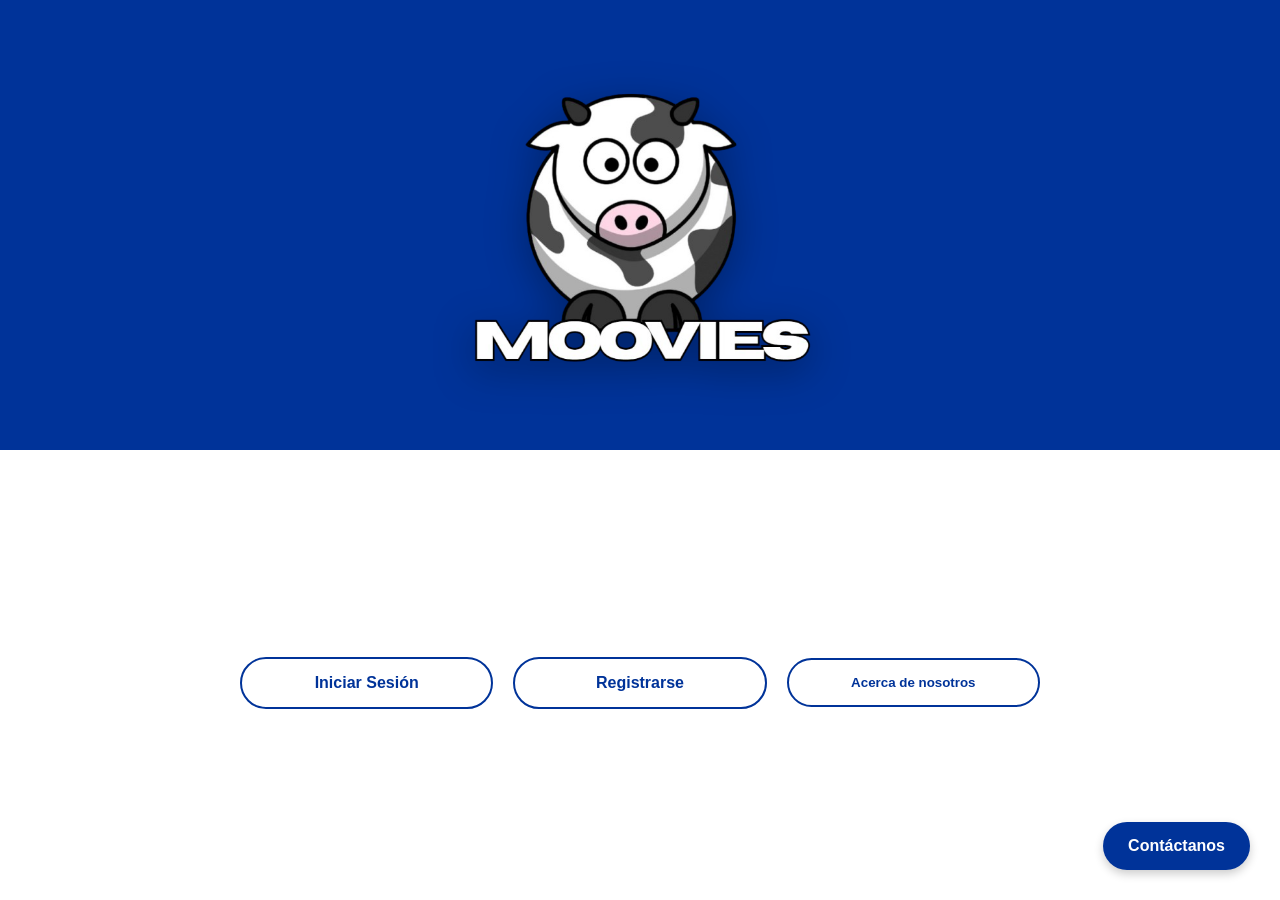
<file: HTML/index.html>
<!DOCTYPE html>
<html lang="es">
<head>
    <meta charset="UTF-8">
    <title>MOOVIES - Inicio</title>
    <link rel="stylesheet" href="../CSS/styles.css">
</head>
<body class="split-vertical-layout">

    <div class="top-half-blue">
        <img src="../MOO/MOOVIES_LOGO.png" alt="Logo" class="main-logo">
    </div>

    <div class="bottom-half-white">
        <div class="home-buttons">
            <a href="login.html" class="btn-moo">Iniciar Sesión</a>
            <a href="register.html" class="btn-moo">Registrarse</a>
            <button class="btn-moo" onclick="openAbout()">Acerca de nosotros</button>
        </div>
    </div>

    <button class="btn-contact" onclick="contactUs()">Contáctanos</button>

    <div id="aboutModal" class="modal">
        <div class="modal-content">
            <span class="close-btn" onclick="closeAbout()">&times;</span>
            <div style="padding: 20px;">
                <h2 style="text-align: center;">🍿 ¿Qué es MOOVIES? 🥛</h2>
                <p>¡Bienvenido a la comunidad más lechera del cine! 🐮 En <strong>MOOVIES</strong>, vivimos el cine al máximo:</p>
                <ul>
                    <li>🎬 <strong>Catálogo Galáctico:</strong> Películas épicas a un clic.</li>
                    <li>✍️ <strong>Tu Opinión Cuenta:</strong> Reseñas directas de la comunidad.</li>
                    <li>🥛 <strong>Calificación Lechera:</strong> Nuestro sello único de calidad.</li>
                    <li>🚀 <strong>Comunidad:</strong> Cineastas unidos por buenas historias.</li>
                    <li>💻 <strong>Tecnología:</strong> Interfaz rápida y fluida para ti.</li>
                </ul>
                <p style="text-align: center;">¡Prepara tus palomitas y disfruta del viaje! 🎥✨</p>
                <button class="btn-moo" onclick="closeAbout()" style="display:block; margin: 20px auto; width: 100%;">¡Entendido!</button>
            </div>
        </div>
    </div>

    <script src="../JavaScript/contact.js"></script>
    <script>
        function openAbout() { document.getElementById('aboutModal').style.display = 'block'; }
        function closeAbout() { document.getElementById('aboutModal').style.display = 'none'; }
    </script>
</body>
</html>
</file>
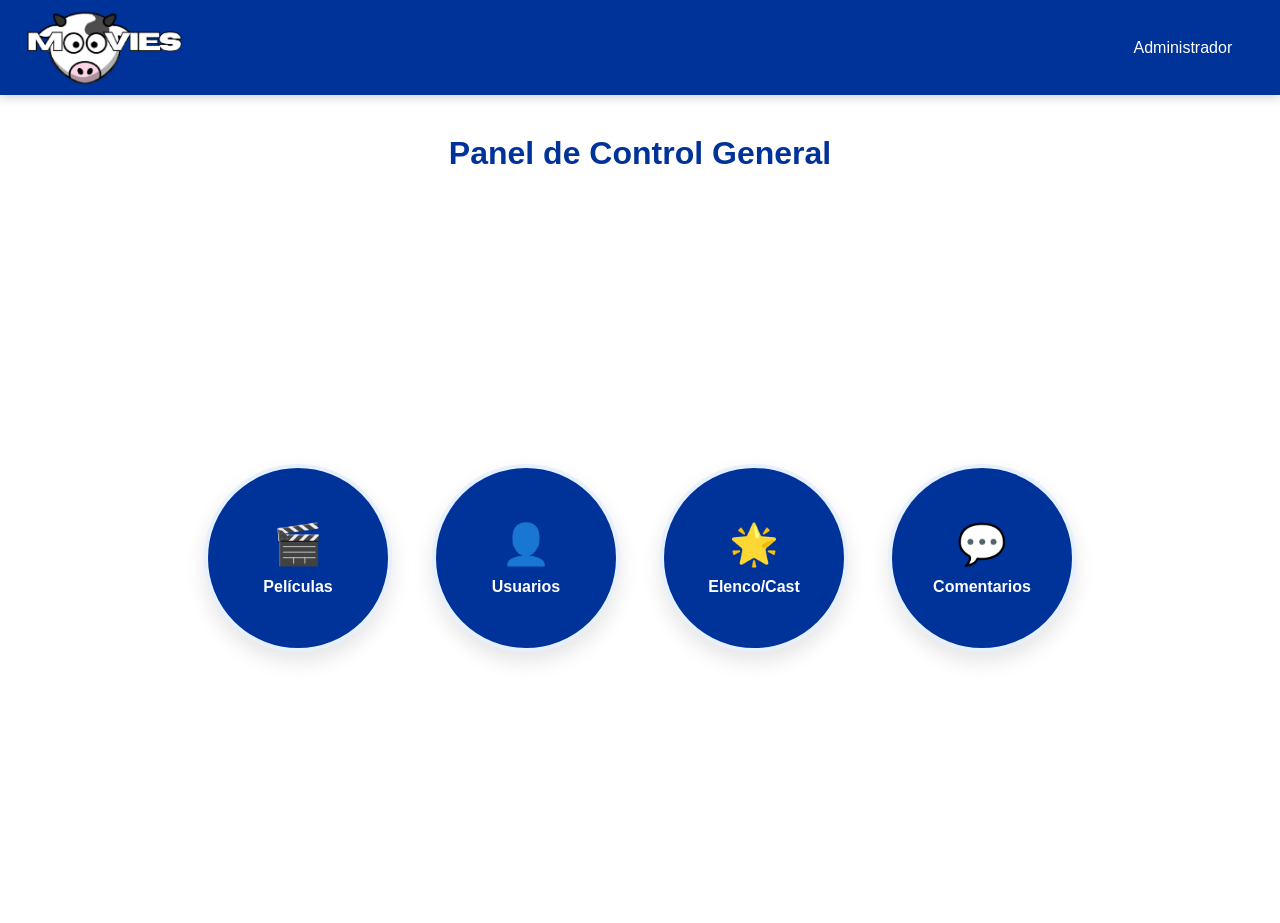
<file: html/admin.html>
<!DOCTYPE html>
<html lang="es">
<head>
    <meta charset="UTF-8">
    <meta name="viewport" content="width=device-width, initial-scale=1.0">
    <title>MOOVIES - Panel Admin</title>
    <link rel="stylesheet" href="../css/styles.css">
    <style>
        .admin-menu-container {
            display: flex;
            justify-content: center;
            align-items: center;
            gap: 40px;
            flex-wrap: wrap;
            padding: 50px 20px;
            min-height: 70vh;
        }
        .admin-circle-btn {
            width: 180px;
            height: 180px;
            border-radius: 50%;
            background-color: var(--azul-fuerte);
            color: white;
            text-decoration: none;
            display: flex;
            flex-direction: column;
            justify-content: center;
            align-items: center;
            text-align: center;
            font-weight: bold;
            transition: transform 0.3s, box-shadow 0.3s;
            border: 4px solid var(--celeste-suave);
            box-shadow: 0 10px 20px rgba(0,0,0,0.1);
        }
        .admin-circle-btn:hover {
            transform: scale(1.1);
            background-color: #0044cc;
            box-shadow: 0 15px 30px rgba(0,0,0,0.2);
        }
        .admin-circle-btn span {
            font-size: 2.5rem;
            margin-bottom: 10px;
        }
    </style>
</head>
<body>
    <header>
        <a href="catalog.html" class="header-logo">
            <img src="../images/MOOVIES_icon.png" alt="Logo">
        </a>
        <div class="user-info">Administrador</div>
    </header>

    <main>
        <h1 style="text-align: center; margin-top: 40px; color: var(--azul-fuerte);">Panel de Control General</h1>
        <div class="admin-menu-container">
            <a href="peliculas_admin.html" class="admin-circle-btn">
                <span>🎬</span> Películas
            </a>
            <a href="usuarios_admin.html" class="admin-circle-btn">
                <span>👤</span> Usuarios
            </a>
            <a href="cast_admin.html" class="admin-circle-btn">
                <span>🌟</span> Elenco/Cast
            </a>
            <a href="comentarios_admin.html" class="admin-circle-btn">
                <span>💬</span> Comentarios
            </a>
        </div>
    </main>
</body>
</html>
</file>
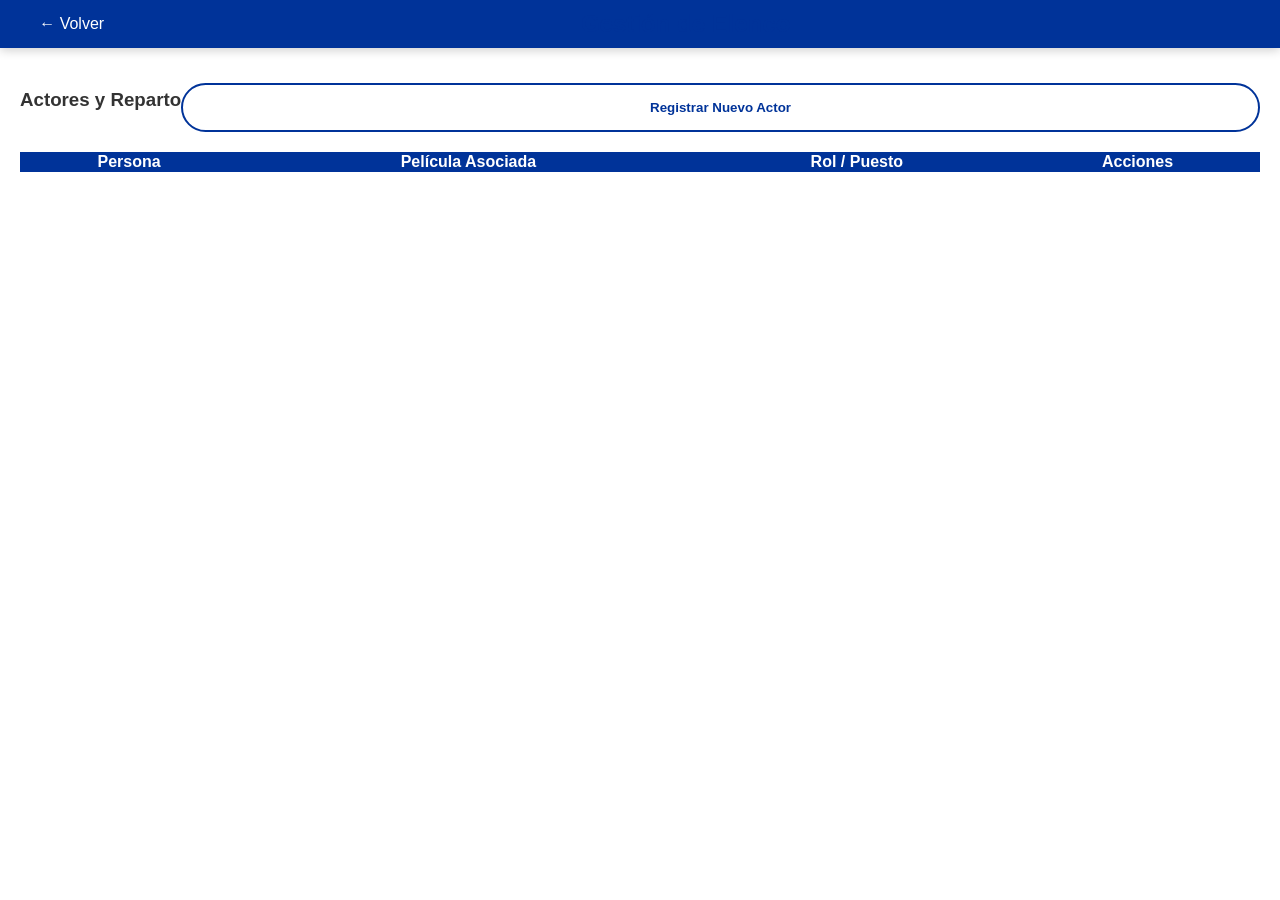
<file: html/cast_admin.html>
<!DOCTYPE html>
<html lang="es">
<head>
    <meta charset="UTF-8">
    <title>Admin - Elenco</title>
    <link rel="stylesheet" href="../css/styles.css">
</head>
<body class="admin-body">
    <header>
        <a href="admin.html" style="color:white; text-decoration:none; margin-left:20px;">← Volver</a>
        <h2 style="margin:0 auto;">Gestión de Elenco</h2>
    </header>

    <main class="admin-container" style="padding: 20px;">
        <div style="display:flex; justify-content:space-between; align-items:center;">
            <h3>Actores y Reparto</h3>
            <button class="btn-moo" onclick="abrirModalCast()">Registrar Nuevo Actor</button>
        </div>

        <table class="admin-table" style="width:100%; border-collapse: collapse; margin-top: 20px;">
            <thead>
                <tr style="background: var(--azul-fuerte); color:white;">
                    <th>Persona</th>
                    <th>Película Asociada</th>
                    <th>Rol / Puesto</th>
                    <th>Acciones</th>
                </tr>
            </thead>
            <tbody id="tablaCastBody"></tbody>
        </table>
    </main>

    <div id="modalCast" class="modal" style="display:none;">
        <div class="modal-content">
            <h3 id="tituloModalCast">Vincular Reparto</h3>
            <form id="formCast">
                <div class="form-group">
                    <label>Película</label>
                    <select id="selectMovie" required>
                        <option value="">Selecciona película</option>
                    </select>
                </div>
                <div class="form-group">
                    <label>Persona</label>
                    <select id="selectPerson" required>
                        <option value="">Selecciona persona</option>
                    </select>
                </div>
                <div class="form-group">
                    <label>Rol / Puesto</label>
                    <select id="selectRole" required>
                        <option value="">Selecciona rol</option>
                    </select>
                </div>

                <div style="display:flex; justify-content: flex-end; gap: 10px; margin-top: 20px;">
                    <button type="button" onclick="cerrarModalCast()" style="padding:10px; cursor:pointer;">Cancelar</button>
                    <button type="submit" class="btn-moo" style="padding:10px 20px;">Guardar Cambios</button>
                </div>
            </form>
        </div>
    </div>

    <script>
        let editMode = false;
        let currentData = { movie_id: null, person_id: null, role_id: null };

        // 1. CARGAR TABLA PRINCIPAL
        async function cargarTablaCast() {
            try {
                const response = await fetch('../api/list_cast.php');
                const cast = await response.json();
                const tbody = document.getElementById('tablaCastBody');
                tbody.innerHTML = '';

                cast.forEach(item => {
                    const tr = document.createElement('tr');
                    const esDirector = (parseInt(item.role_id) === 2);

                    const acciones = esDirector
                        ? `<span title="Gestionar desde vista Películas" style="color:gray;">🔒 Director</span>`
                        : `
                        <button onclick="abrirModalCast('${item.movie_id}', '${item.person_id}', '${item.role_id}')" style="cursor:pointer; background:none; border:none;">✏️</button>
                        <button onclick="eliminarVinculo('${item.movie_id}', '${item.person_id}')" style="cursor:pointer; background:none; border:none;">🗑️</button>
                    `;

                    tr.innerHTML = `
                        <td>${item.person_name}</td>
                        <td>${item.movie_title}</td>
                        <td><span class="badge-rol">${item.role_name}</span></td>
                        <td>${acciones}</td>
                    `;
                    tbody.appendChild(tr);
                });
            } catch (error) {
                console.error("Error al cargar tabla:", error);
            }
        }

        // 2. CARGAR SELECTS (AUXILIARES)
    async function cargarAuxiliaresCast() {
    try {
        const [resMovies, resPeople, resRoles] = await Promise.all([
            fetch('../api/list_movie.php'),
            fetch('../api/list_people.php'),
            fetch('../api/list_roles.php')
        ]);

        const movies = await resMovies.json();
        const people = await resPeople.json();
        const roles = await resRoles.json();

        // 1. Llenar Películas
        document.getElementById('selectMovie').innerHTML = '<option value="">Selecciona película</option>' + 
            movies.map(m => `<option value="${m.id}">${m.title}</option>`).join('');
        
        // 2. Llenar Personas
        document.getElementById('selectPerson').innerHTML = '<option value="">Selecciona persona</option>' + 
            people.map(p => `<option value="${p.id}">${p.name}</option>`).join('');
        
        // 3. Llenar Roles (FILTRANDO AL DIRECTOR)
        // Usamos parseInt para asegurar que la comparación con el ID 2 sea correcta
        const rolesSinDirector = roles.filter(r => parseInt(r.id) !== 2);

        document.getElementById('selectRole').innerHTML = '<option value="">Selecciona rol</option>' + 
            rolesSinDirector.map(r => `<option value="${r.id}">${r.name}</option>`).join('');

    } catch (error) {
        console.error("Error al cargar auxiliares:", error);
    }
}

        // 3. ABRIR Y CERRAR MODAL
     async function abrirModalCast(movie_id = null, person_id = null, role_id = null) {
    const modal = document.getElementById('modalCast');
    const titulo = document.getElementById('tituloModalCast');
    modal.style.display = 'block';

    // 1. Forzamos la carga de los selects y esperamos a que termine
    await cargarAuxiliaresCast();

    if (movie_id && person_id) {
        editMode = true;
        // Guardamos los datos actuales para el UPDATE
        currentData = { movie_id, person_id, role_id };
        titulo.innerText = "Editar Vínculo de Elenco";

        // 2. Asignamos valores. Si el select de persona sigue vacío, 
        // verifica que 'person_id' sea el nombre correcto en tu API.
        document.getElementById('selectMovie').value = movie_id;
        document.getElementById('selectPerson').value = person_id;
        document.getElementById('selectRole').value = role_id;

        // Bloqueamos para evitar cambiar la llave primaria accidentalmente
        document.getElementById('selectMovie').disabled = true;
        document.getElementById('selectPerson').disabled = true;
    } else {
        editMode = false;
        titulo.innerText = "Vincular Persona a Película";
        document.getElementById('formCast').reset();
        document.getElementById('selectMovie').disabled = false;
        document.getElementById('selectPerson').disabled = false;
    }
}

        function cerrarModalCast() {
            document.getElementById('modalCast').style.display = 'none';
        }

        // 4. GUARDAR (INSERT O UPDATE)
        document.getElementById('formCast').onsubmit = async (e) => {
            e.preventDefault();
            
            // Si está disabled, el .value no se envía en FormData, así que usamos currentData
            const data = {
                movie_id: document.getElementById('selectMovie').value || currentData.movie_id,
                person_id: document.getElementById('selectPerson').value || currentData.person_id,
                role_id: document.getElementById('selectRole').value
            };

            const url = editMode ? '../api/update_cast.php' : '../api/save_cast.php';

            try {
                const res = await fetch(url, {
                    method: 'POST',
                    headers: { 'Content-Type': 'application/json' },
                    body: JSON.stringify(data)
                });
                const result = await res.json();

                if (result.status === "success") {
                    cerrarModalCast();
                    cargarTablaCast();
                } else {
                    alert("Error: " + result.message);
                }
            } catch (error) {
                console.error("Error al guardar:", error);
            }
        };

        // 5. ELIMINAR
        async function eliminarVinculo(movie_id, person_id) {
            if(!confirm("¿Retirar a esta persona del reparto?")) return;
            try {
                const res = await fetch(`../api/delete_cast.php?movie_id=${movie_id}&person_id=${person_id}`);
                const result = await res.json();
                if(result.status === "success") {
                    cargarTablaCast();
                } else {
                    alert("Error al eliminar");
                }
            } catch (error) {
                console.error("Error al eliminar:", error);
            }
        }

        window.onload = cargarTablaCast;
    </script>
</body>
</html>
</file>
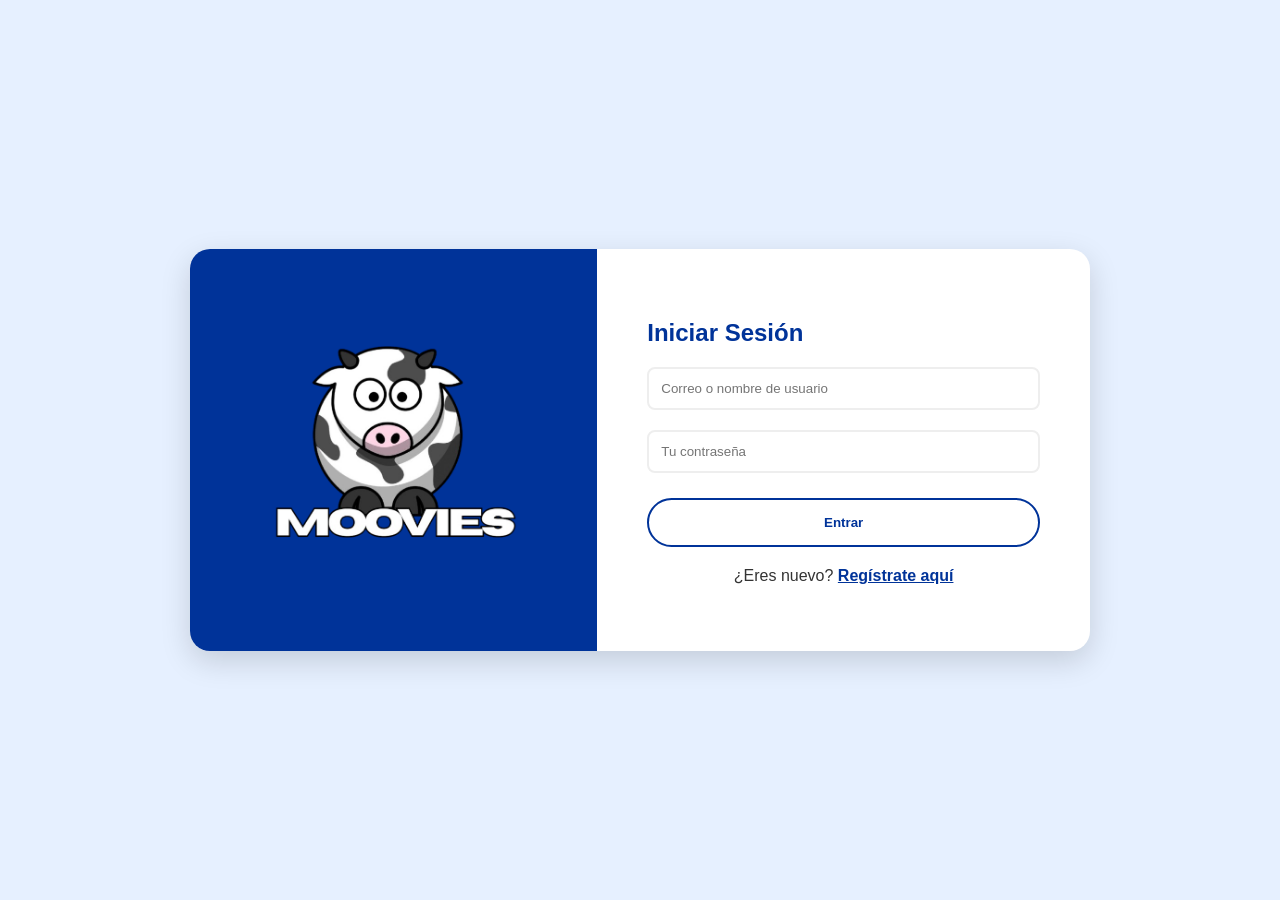
<file: html/catalog.html>
<!DOCTYPE html>
<html lang="es">

<head>
	<meta charset="UTF-8">
	<title>MOOVIES - Catálogo</title>
	<link rel="stylesheet" href="../css/styles.css">
</head>

<body>
	<header>
		<a href="index.html" class="header-logo">
			<img src="../images/MOOVIES_icon.png" alt="Logo">
		</a>
		<div class="user-menu">
			<div class="user-info" id="userGreeting" onclick="toggleMenu()">Hola, Cineasta ▼</div>
			<div id="logoutMenu" class="dropdown-content">
				<a href="#" onclick="openMyProfile(event)">Ver perfil</a>
				<a href="#" onclick="logout(event)">Cerrar sesión</a>
			</div>
		</div>
	</header>

	<main class="catalog-content">
		<h2 class="catalog-title">CARTELERA DESTACADA</h2>
		<div class="catalog-toolbar">
			<label class="sr-only" for="searchMovies">Buscar películas</label>
			<input type="search" id="searchMovies" class="catalog-search"
				placeholder="Buscar por título, género o reparto…" autocomplete="off">
			<label class="sr-only" for="filterGenre">Filtrar por género</label>
			<select id="filterGenre" class="catalog-genre" aria-label="Género">
				<option value="">Todos los géneros</option>
			</select>
		</div>
		<p id="catalogLoadError" class="catalog-error" hidden></p>
		<div id="movie-grid" class="movie-grid" aria-live="polite"></div>
	</main>

	<div id="movieModal" class="modal modal--scrollable">
		<div class="modal-content modal-content--wide">
			<span class="close-btn" onclick="closeModal()">&times;</span>
			<div class="modal-body modal-body--columns">
				<div class="modal-image modal-image--stacked">
					<img id="modalImg" src="" alt="Poster" referrerpolicy="no-referrer">
					<a id="modalTrailerBtn" class="btn-trailer" href="#" target="_blank"
						rel="noopener noreferrer">VER TRAILER</a>
					<dl class="modal-meta modal-meta--under-poster">
						<div>
							<dt>Director</dt>
							<dd id="modalDirector"></dd>
						</div>
						<div>
							<dt>Compositor</dt>
							<dd id="modalCompositor"></dd>
						</div>
						<div>
							<dt>Guionistas</dt>
							<dd id="modalGuionistas"></dd>
						</div>
						<div>
							<dt>Actores principales</dt>
							<dd id="modalActores"></dd>
						</div>
					</dl>
				</div>
				<div class="modal-review-column">
					<h2 id="modalTitle">Título</h2>
					<p id="modalGenre" class="modal-genre"></p>
					<h3 class="modal-subheading modal-subheading--synopsis" id="synopsisHeading">
						Sinopsis</h3>
					<textarea id="modalSynopsis"
						class="modal-synopsis-area modal-synopsis-area--above-review" readonly
						rows="6" aria-readonly="true"></textarea>
					<div class="modal-review-box">
						<h3 class="modal-subheading">Tu calificación</h3>
						<div class="milk-rating" id="milkRatingRow">
							<span class="glass" data-rating="1"
								onclick="setRating(1)">🥛</span>
							<span class="glass" data-rating="2"
								onclick="setRating(2)">🥛</span>
							<span class="glass" data-rating="3"
								onclick="setRating(3)">🥛</span>
							<span class="glass" data-rating="4"
								onclick="setRating(4)">🥛</span>
							<span class="glass" data-rating="5"
								onclick="setRating(5)">🥛</span>
						</div>
						<label class="sr-only" for="reviewText">Tu reseña</label>
						<textarea id="reviewText" class="review-textarea"
							placeholder="Escribe aquí tu reseña lechera..."
							rows="4"></textarea>
						<button type="button" class="btn-send" id="btnSendReview"
							onclick="sendReview()">Enviar reseña</button>
					</div>
				</div>
				<aside class="modal-comments-column">
					<h3 class="comments-heading">Comentarios de la comunidad</h3>
					<div id="commentsList" class="comments-list"></div>
				</aside>
			</div>
		</div>
	</div>

	<div id="profileModal" class="modal modal--scrollable" style="z-index: 1100;">
		<div class="modal-content modal-content--wide profile-modal-box">
			<span class="close-btn" onclick="closeProfileModal()">&times;</span>
			<h2 class="profile-modal-title">Mi perfil</h2>
			<div class="profile-header-block">
				<p><strong>Nombre para mostrar:</strong> <span id="profileDisplayName"></span></p>
				<p><strong>Usuario:</strong> <span id="profileUsername"></span></p>
				<p><strong>Leche favorita:</strong> <span id="profileLeche"></span></p>
				<label class="profile-label" for="profileDescripcion">Descripción</label>
				<textarea id="profileDescripcion" class="profile-desc-input" rows="3" maxlength="500"
					placeholder="Cuéntale algo a la manada…"></textarea>
				<button type="button" class="btn-send btn-send--inline"
					onclick="saveProfileDescripcion()">Guardar descripción</button>
			</div>
			<h3 class="profile-section-title">Películas que has reseñado</h3>
			<div id="profileMyReviews" class="profile-review-cards"></div>
			<h3 class="profile-section-title">Películas favoritas</h3>
			<div id="profileFavoriteMovies" class="profile-review-cards"></div>
			<button type="button" class="btn-admin-panel" id="adminPanelButton" hidden disabled
				onclick="openAdminPanel()">Ir al panel admin</button>
			<button type="button" class="btn-moo btn-moo--narrow" onclick="openEditAccountModal()">Modificar
				cuenta</button>
		</div>
	</div>

	<div id="editAccountModal" class="modal modal--scrollable" style="z-index: 1150;">
		<div class="modal-content profile-modal-box">
			<span class="close-btn" onclick="closeEditAccountModal()">&times;</span>
			<h2 class="profile-modal-title">Modificar cuenta</h2>
			<p id="editAccountMessage" class="auth-message" hidden></p>
			<form id="editAccountForm" novalidate>
				<label class="profile-label" for="editNombreUsuario">Nombre de usuario</label>
				<input type="text" id="editNombreUsuario" required autocomplete="username"
					pattern="[a-zA-Z0-9_-]{3,24}">
				<label class="profile-label" for="editNombre">Nombre para mostrar</label>
				<input type="text" id="editNombre" required>
				<label class="profile-label" for="editEmail">Correo</label>
				<input type="email" id="editEmail" required autocomplete="email">
				<label class="profile-label" for="editLeche">Leche favorita</label>
				<select id="editLeche" aria-label="Leche favorita">
					<option value="Entera">Entera</option>
					<option value="Deslactosada">Deslactosada</option>
					<option value="Almendra">Almendra</option>
				</select>
				<label class="profile-label" for="editPassword">Nueva contraseña (deja en blanco para no
					cambiar)</label>
				<input type="password" id="editPassword" autocomplete="new-password" minlength="4"
					placeholder="••••••••">
				<button type="submit" class="btn-send">Guardar cambios</button>
			</form>
		</div>
	</div>

	<script src="../js/seed-data.js"></script>
	<script src="../js/storage.js"></script>
	<script src="../js/script.js"></script>
</body>

</html>
</file>
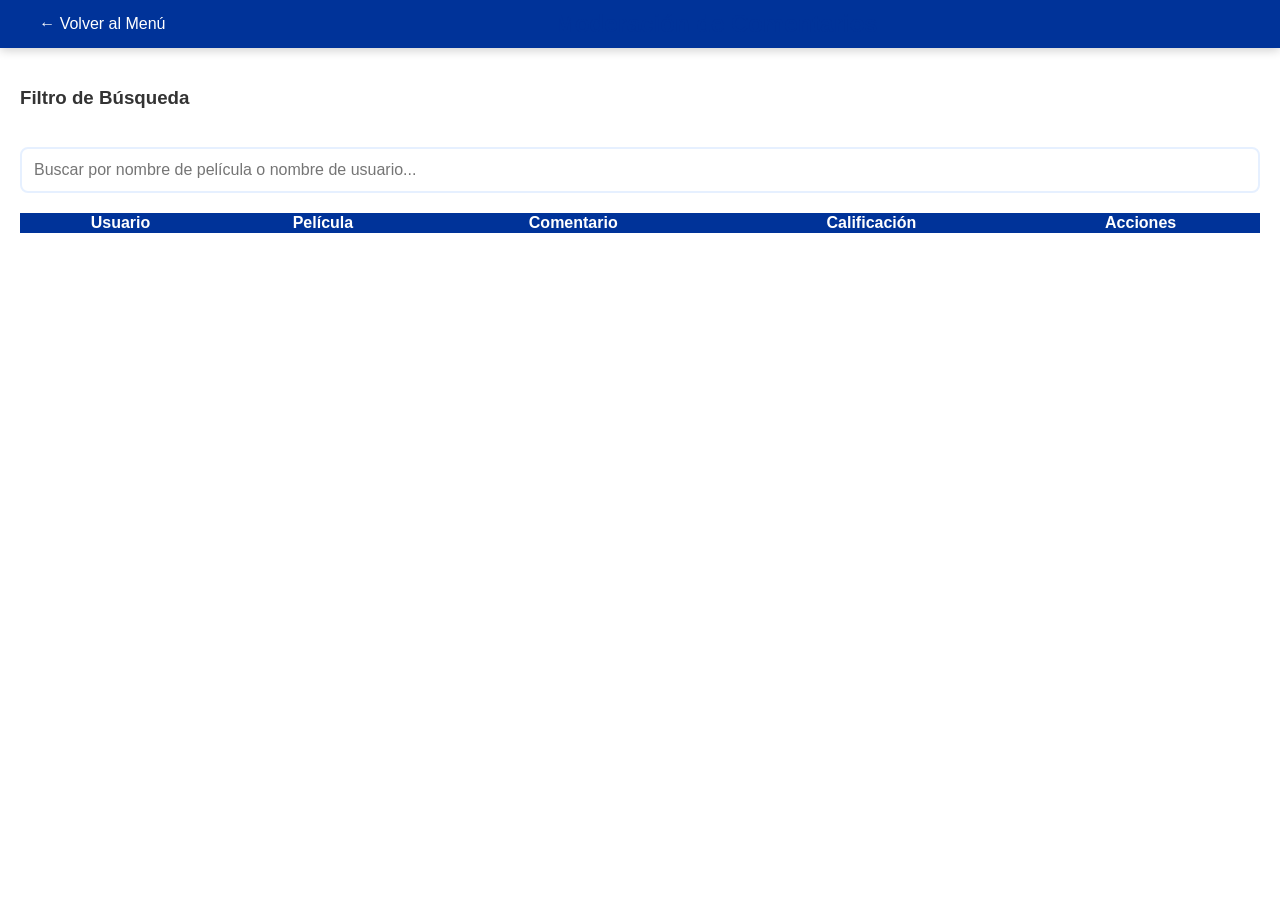
<file: html/comentarios_admin.html>
<!DOCTYPE html>
<html lang="es">
<head>
    <meta charset="UTF-8">
    <title>Admin - Moderación de Comentarios</title>
    <link rel="stylesheet" href="../css/styles.css">
    <style>
        .admin-search-bar {
            width: 100%;
            padding: 12px;
            margin: 20px 0;
            border: 2px solid var(--celeste-suave);
            border-radius: 8px;
            font-size: 1rem;
            box-sizing: border-box;
        }
        .no-results {
            text-align: center;
            padding: 20px;
            color: #666;
        }
    </style>
</head>
<body class="admin-body">
    <header>
        <a href="admin.html" style="color:white; text-decoration:none; margin-left:20px;">← Volver al Menú</a>
        <h2 style="margin:0 auto;">Moderación de Comentarios</h2>
    </header>

    <main class="admin-container" style="padding: 20px;">
        <section>
            <h3>Filtro de Búsqueda</h3>
            <input type="text" id="adminCommentSearch" class="admin-search-bar" 
                   placeholder="Buscar por nombre de película o nombre de usuario...">
        </section>

        <section class="admin-table-wrapper">
            <table class="admin-table" style="width:100%; border-collapse: collapse;">
                <thead>
                    <tr style="background: var(--azul-fuerte); color:white;">
                        <th>Usuario</th>
                        <th>Película</th>
                        <th>Comentario</th>
                        <th>Calificación</th>
                        <th>Acciones</th>
                    </tr>
                </thead>
                <tbody id="tablaComentariosBody">
                    </tbody>
            </table>
            <div id="noResultsMsg" class="no-results" style="display:none;">
                No se encontraron comentarios que coincidan con la búsqueda.
            </div>
        </section>
    </main>

    <script src="../js/seed-data.js"></script>
    <script src="../js/storage.js"></script>
    <script>
   let allComments = [];

async function inicializarAdmin() {
    await cargarComentarios();

    // Buscador en tiempo real
    document.getElementById('adminCommentSearch').addEventListener('input', function(e) {
        const term = e.target.value.toLowerCase();
        const filtered = allComments.filter(c => 
            c.movie_title.toLowerCase().includes(term) || 
            c.username.toLowerCase().includes(term)
        );
        renderTable(filtered);
    });
}

async function cargarComentarios() {
    const res = await fetch('../api/list_comments.php');
    allComments = await res.json();
    renderTable(allComments);
}

function renderTable(data) {
    const tbody = document.getElementById('tablaComentariosBody');
    const noResults = document.getElementById('noResultsMsg');
    tbody.innerHTML = '';

    if (data.length === 0) {
        noResults.style.display = 'block';
        return;
    }
    noResults.style.display = 'none';

    data.forEach(c => {
        const tr = document.createElement('tr');
        tr.innerHTML = `
            <td style="font-weight:bold; color:var(--azul-fuerte);">${c.username}</td>
            <td style="color:#555;">${c.movie_title}</td>
            <td style="max-width:300px; font-style:italic;">"${c.comment}"</td>
            <td style="text-align:center; font-size: 1.2rem;">
                ${'🥛'.repeat(c.rating)}${'<span style="opacity:0.2">🥛</span>'.repeat(5 - c.rating)}
            </td>
            <td>
                <button class="btn-moo" style="background:#cc0000; border:none; cursor:pointer;" 
                        onclick="eliminarComentario(${c.id})">Eliminar</button>
            </td>
        `;
        tbody.appendChild(tr);
    });
}

async function eliminarComentario(id) {
    if(confirm('¿Eliminar este comentario permanentemente?')) {
        const res = await fetch(`../api/delete_comment.php?id=${id}`, { method: 'GET' });
        const result = await res.json();
        if(result.success) {
            cargarComentarios();
        } else {
            alert("Error al eliminar");
        }
    }
}

window.onload = inicializarAdmin;
    </script>
</body>
</html>
</file>
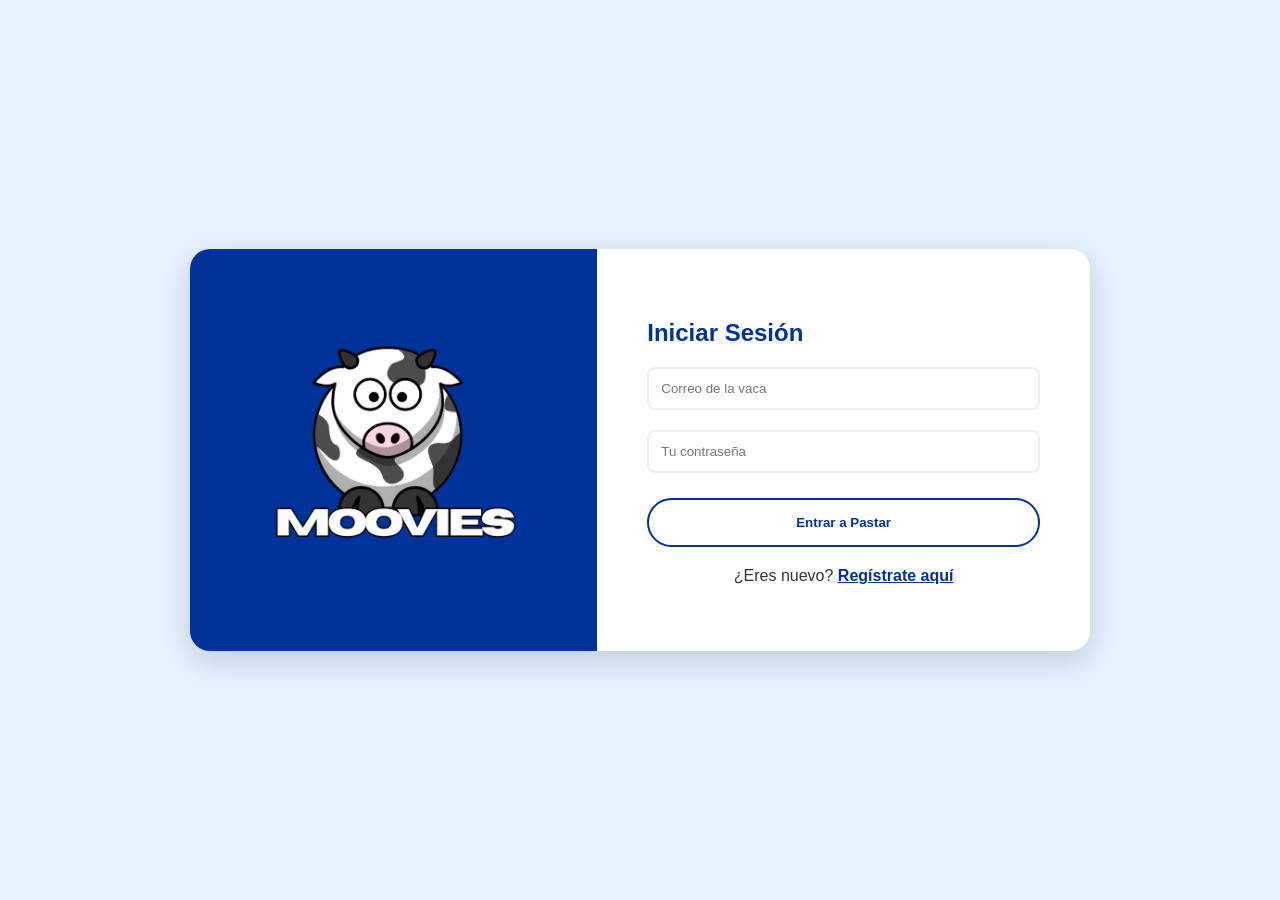
<file: HTML/login.html>
<!DOCTYPE html>
<html lang="es">
<head>
    <meta charset="UTF-8">
    <title>Moovies - Iniciar Sesión</title>
    <link rel="stylesheet" href="../CSS/styles.css">
</head>
<body>
    <div class="auth-wrapper">
        <div class="auth-container">
            <div class="auth-image">
                <img src="../MOO/MOOVIES_LOGO.png" alt="Logo">
            </div>
            <div class="auth-form">
                <h2>Iniciar Sesión</h2>
                <form action="catalog.html">
                    <input type="email" placeholder="Correo de la vaca" required>
                    <input type="password" placeholder="Tu contraseña" required>
                    <button type="submit" class="btn-moo">Entrar a Pastar</button>
                </form>
                <p style="text-align:center; margin-top:20px;">
                    ¿Eres nuevo? <a href="register.html" style="color:var(--azul-fuerte); font-weight:bold;">Regístrate aquí</a>
                </p>
            </div>
        </div>
    </div>
</body>
</html>
</file>
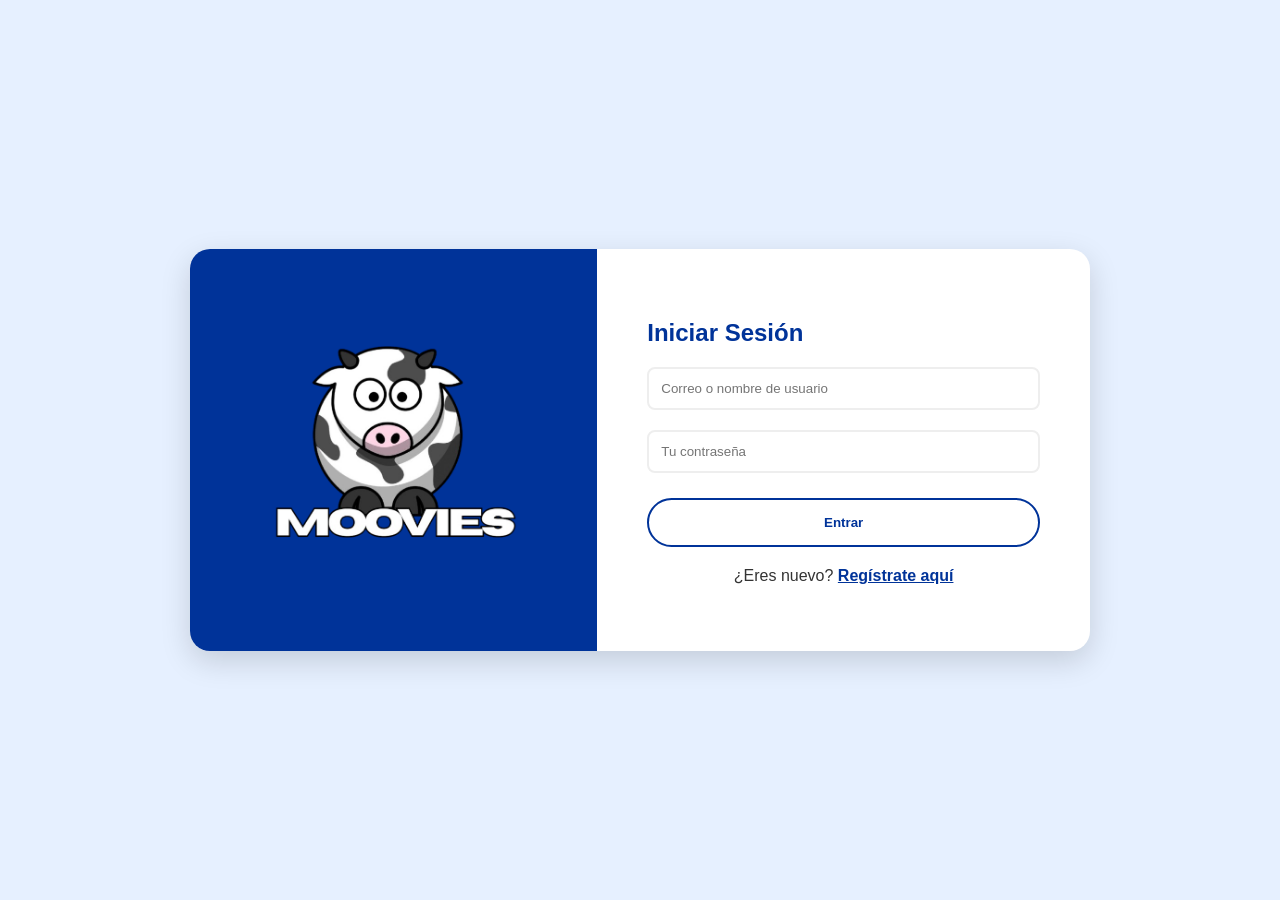
<file: html/login.html>
<!DOCTYPE html>
<html lang="es">

<head>
    <meta charset="UTF-8">
    <title>Moovies - Iniciar Sesión</title>
    <link rel="stylesheet" href="../css/styles.css">
</head>

<body>
	<div class="auth-wrapper">
		<div class="auth-container">
			<div class="auth-image">
				<img src="../images/MOOVIES_LOGO.png" alt="Logo">
			</div>
			<div class="auth-form">
				<h2>Iniciar Sesión</h2>
				<p id="authMessage" class="auth-message" hidden></p>
				<form id="loginForm" novalidate>
					<input type="text" id="loginEmail" name="loginId" placeholder="Correo o nombre de usuario"
						required autocomplete="username" spellcheck="false">
					<input type="password" id="loginPassword" name="password"
						placeholder="Tu contraseña" required autocomplete="current-password">
					<button type="submit" class="btn-moo">Entrar</button>
				</form>
				<p style="text-align:center; margin-top:20px;">
					¿Eres nuevo? <a href="register.html"
						style="color:var(--azul-fuerte); font-weight:bold;">Regístrate aquí</a>
				</p>
			</div>
		</div>
	</div>

<script src="../js/seed-data.js"></script>
	<script src="../js/storage.js"></script>
	<script>
		(function () {
			var form = document.getElementById('loginForm');
			var msg = document.getElementById('authMessage');

			form.addEventListener('submit', function (e) {
				e.preventDefault();
				msg.hidden = true;

				var loginId = document.getElementById('loginEmail').value.trim();
				var password = document.getElementById('loginPassword').value;

				MooviesStorage.ensureLocalJsonSeed().then(function () {
					var users = MooviesStorage.getUsers();
					var found = null;
					var idLower = String(loginId).toLowerCase();

					for (var i = 0; i < users.length; i++) {
						var u = users[i];
						var mail = u.email ? String(u.email).toLowerCase() : '';
						var nu = u.nombreUsuario ? String(u.nombreUsuario).toLowerCase() : '';

						if (u.password === password && (idLower === mail || idLower === nu)) {
							found = u;
							break;
						}
					}

					if (found) {
						MooviesStorage.setSessionUser({
							nombreUsuario: found.nombreUsuario || found.nombre,
							nombre: found.nombre || found.nombreUsuario,
							email: found.email,
						});
						window.location.href = 'catalog.html';
						return;
					}

                    msg.textContent = 'Usuario / correo o contraseña incorrectos';
                    msg.hidden = false;
                });
            });
        })();
    </script>
</body>

</html>
</file>
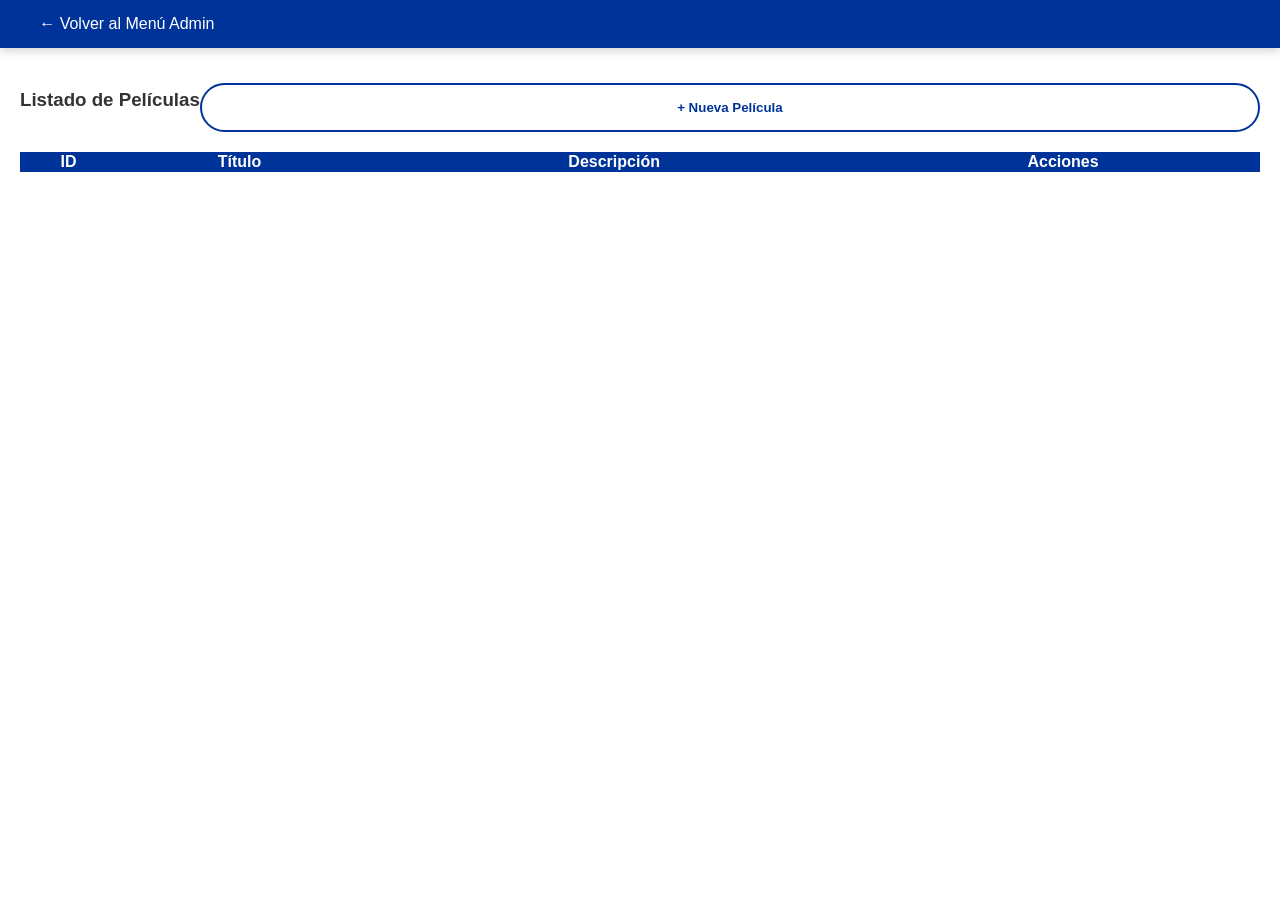
<file: html/peliculas_admin.html>
<!DOCTYPE html>
<html lang="es">

<head>
    <meta charset="UTF-8">
    <title>Admin - Películas</title>
    <link rel="stylesheet" href="../css/styles.css">
    <style>
        .modal {
            display: none;
            position: fixed;
            z-index: 1000;
            left: 0;
            top: 0;
            width: 100%;
            height: 100%;
            background: rgba(0, 0, 0, 0.7);
            overflow-y: auto;
        }

        .modal-content {
            background: white;
            margin: 2% auto;
            padding: 20px;
            width: 90%;
            max-width: 500px;
            border-radius: 8px;
            max-height: 90vh;
            overflow-y: auto;
        }

        .form-group {
            margin-bottom: 12px;
        }

        .form-group label {
            display: block;
            font-weight: bold;
            margin-bottom: 4px;
        }

        .form-group input,
        .form-group select,
        .form-group textarea {
            width: 100%;
            padding: 8px;
            border: 1px solid #ccc;
            border-radius: 4px;
        }
    </style>
</head>

<body class="admin-body">
    <header>
        <a href="admin.html" style="color:white; text-decoration:none; margin-left:20px;">← Volver al Menú Admin</a>
        <h2 style="margin:0 auto;">Gestión de Películas</h2>
    </header>

    <main class="admin-container" style="padding: 20px;">
        <div style="display:flex; justify-content:space-between; align-items:center;">
            <h3>Listado de Películas</h3>
            <button class="btn-moo" onclick="abrirModal()">+ Nueva Película</button>
        </div>

        <table class="admin-table" style="width:100%; margin-top:20px; border-collapse: collapse;">
            <thead>
                <tr style="background: #003399; color:white;">
                    <th>ID</th>
                    <th>Título</th>
                    <th>Descripción</th>
                    <th>Acciones</th>
                </tr>
            </thead>
            <tbody id="tablaPelisBody"></tbody>
        </table>
    </main>

    <div id="modalPeli" class="modal">
        <div class="modal-content">
            <h3 style="margin-top:0;">Registrar Nueva Película</h3>
            <form id="formPeli">
                <div class="form-group"><label>Título</label><input type="text" id="title" required></div>
                <div class="form-group"><label>Descripción Corta</label><input type="text" id="description" required>
                </div>
                <div class="form-group"><label>Resumen</label><textarea id="summary" rows="3"></textarea></div>
                <div class="form-group"><label>URL Imagen</label><input type="text" id="image"></div>
                <div class="form-group"><label>URL Trailer</label><input type="text" id="trailer"></div>

                <div class="form-group">
                    <label>Director</label>
                    <select id="selectDirector" required>
                        <option value="">Cargando directores...</option>
                    </select>
                </div>
                <div class="form-group">
                    <label>Género Principal</label>
                    <select id="selectGenre" required>
                        <option value="">Cargando géneros...</option>
                    </select>
                </div>

                <div style="display:flex; justify-content: flex-end; gap: 10px; margin-top: 20px;">
                    <button type="button" onclick="cerrarModal()" style="padding:10px;">Cancelar</button>
                    <button type="submit" class="btn-moo" style="padding:10px 20px;">Guardar Película</button>
                </div>
            </form>
        </div>
    </div>

   <script>
    let editMode = false;
    let currentMovieId = null;

    // 1. CARGAR LISTADO DE PELÍCULAS
    async function cargarTabla() {
        try {
            const response = await fetch('../api/list_movie.php');
            const movies = await response.json();
            const tbody = document.getElementById('tablaPelisBody');
            
            tbody.innerHTML = movies.map(m => `
                <tr>
                    <td>${m.id}</td>
                    <td>${m.title}</td>
                    <td>${m.description ? m.description.substring(0, 50) : ''}...</td>
                    <td>
                        <button onclick="abrirModal(${m.id})" title="Editar" style="cursor:pointer; background:none; border:none;">✏️</button>
                        <button onclick="eliminarPeli(${m.id})" title="Eliminar" style="cursor:pointer; background:none; border:none;">🗑️</button>
                    </td>
                </tr>
            `).join('');
        } catch (error) {
            console.error("Error al cargar la tabla:", error);
        }
    }

    // 2. CARGAR SELECTS (DIRECTORES Y GÉNEROS)
    async function cargarAuxiliares() {
        try {
            const [resPeople, resGenres] = await Promise.all([
                fetch('../api/list_people.php'),
                fetch('../api/list_genres.php')
            ]);

            if (!resPeople.ok || !resGenres.ok) throw new Error("Error en catálogos");

            const people = await resPeople.json();
            const genres = await resGenres.json();

            // Llenar Director (Filtrados por rol director en PHP)
            document.getElementById('selectDirector').innerHTML =
                '<option value="">Selecciona director</option>' +
                people.map(p => `<option value="${p.id}">${p.name}</option>`).join('');

            // Llenar Género
            document.getElementById('selectGenre').innerHTML =
                '<option value="">Selecciona género</option>' +
                genres.map(g => `<option value="${g.id}">${g.type}</option>`).join('');

        } catch (error) {
            console.error("Error en auxiliares:", error);
        }
    }

    // 3. ABRIR MODAL (CREAR O EDITAR)
    async function abrirModal(id = null) {
        const modal = document.getElementById('modalPeli');
        const tituloModal = modal.querySelector('h3');
        const form = document.getElementById('formPeli');
        
        modal.style.display = 'block';
        
        // Esperamos a que los selects tengan datos antes de intentar seleccionar un valor
        await cargarAuxiliares();

        if (id) {
            editMode = true;
            currentMovieId = id;
            tituloModal.innerText = "Editar Película";
            await llenarDatosEdicion(id);
        } else {
            editMode = false;
            currentMovieId = null;
            tituloModal.innerText = "Registrar Nueva Película";
            form.reset();
        }
    }

    // 4. OBTENER DATOS DE UNA PELI ESPECÍFICA PARA EL FORM
    async function llenarDatosEdicion(id) {
        try {
            const res = await fetch(`../api/get_movie_details.php?id=${id}`);
            const m = await res.json();
            
            if (m.error) throw new Error(m.error);

            // Rellenar campos simples
            document.getElementById('title').value = m.title || '';
            document.getElementById('description').value = m.description || '';
            document.getElementById('summary').value = m.summary || '';
            document.getElementById('image').value = m.image || '';
            document.getElementById('trailer').value = m.trailer || '';
            
            // Rellenar selects (IDs de las tablas movie_cast y movies_genres)
            document.getElementById('selectDirector').value = m.director_id || '';
            document.getElementById('selectGenre').value = m.genre_id || '';
            
        } catch (error) {
            alert("No se pudieron cargar los detalles de la película");
            console.error(error);
        }
    }

    // 5. CERRAR MODAL
    function cerrarModal() {
        document.getElementById('modalPeli').style.display = 'none';
        document.getElementById('formPeli').reset();
    }

    // 6. GUARDAR (INSERT O UPDATE)
    document.getElementById('formPeli').onsubmit = async (e) => {
        e.preventDefault();
        
        const data = {
            id: currentMovieId, // Se envía null si es nueva, o el ID si es edición
            title: document.getElementById('title').value,
            description: document.getElementById('description').value,
            summary: document.getElementById('summary').value,
            image: document.getElementById('image').value,
            trailer: document.getElementById('trailer').value,
            director_id: document.getElementById('selectDirector').value,
            genre_id: document.getElementById('selectGenre').value
        };

        // Decidir a qué endpoint disparar
        const url = editMode ? '../api/update_movie.php' : '../api/save_movie_full.php';

        try {
            const res = await fetch(url, {
                method: 'POST',
                headers: { 'Content-Type': 'application/json' },
                body: JSON.stringify(data)
            });

            const result = await res.json();

            if (result.status === "success") {
                alert(editMode ? "Película actualizada con éxito" : "Película creada con éxito");
                cerrarModal();
                cargarTabla();
            } else {
                alert("Error: " + result.message);
            }
        } catch (error) {
            console.error("Error al procesar:", error);
            alert("Error crítico en el servidor");
        }
    };

    // 7. ELIMINAR PELÍCULA
    async function eliminarPeli(id) {
        if (!confirm("¿Estás seguro? Se borrarán también sus vínculos de director y género.")) return;

        try {
            const response = await fetch(`../api/delete_movie.php?id=${id}`);
            const result = await response.json();

            if (result.success) {
                alert(result.message);
                cargarTabla();
            } else {
                alert("Error: " + (result.message || result.error));
            }
        } catch (error) {
            console.error("Error al eliminar:", error);
        }
    }

    // Iniciar carga al abrir la página
    window.onload = cargarTabla;
</script>
</body>

</html>
</file>
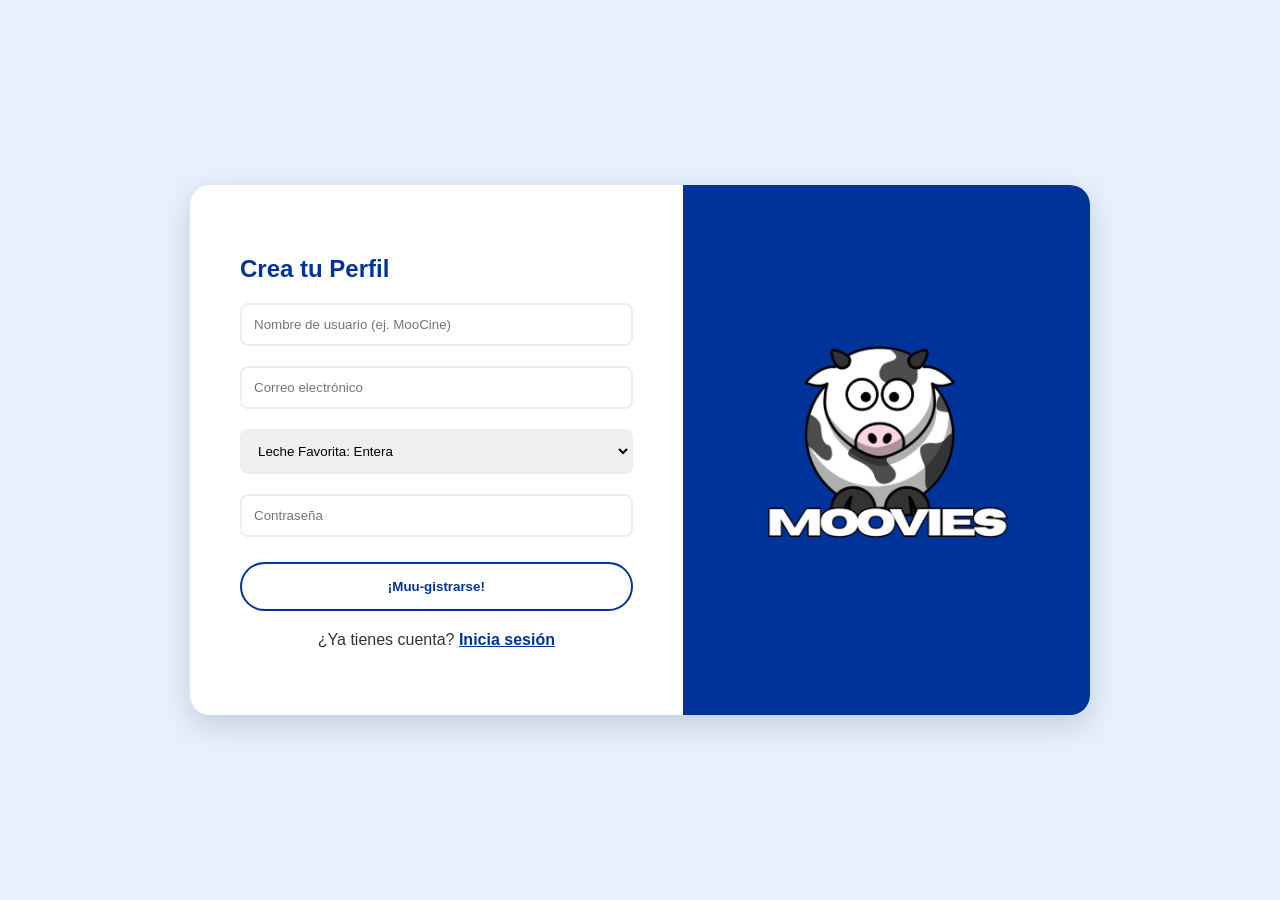
<file: HTML/register.html>
<!DOCTYPE html>
<html lang="es">
<head>
    <meta charset="UTF-8">
    <title>Moovies - Registro</title>
    <link rel="stylesheet" href="../CSS/styles.css">
</head>
<body>
    <div class="auth-wrapper">
        <div class="auth-container">
            <div class="auth-form">
                <h2>Crea tu Perfil</h2>
                <form action="catalog.html">
                    <input type="text" placeholder="Nombre de usuario (ej. MooCine)" required>
                    <input type="email" placeholder="Correo electrónico" required>
                    <select>
                        <option>Leche Favorita: Entera</option>
                        <option>Leche Favorita: Deslactosada</option>
                        <option>Leche Favorita: Almendra</option>
                    </select>
                    <input type="password" placeholder="Contraseña" required>
                    <button type="submit" class="btn-moo">¡Muu-gistrarse!</button>
                </form>
                <p style="text-align:center; margin-top:20px;">
                    ¿Ya tienes cuenta? <a href="login.html" style="color:var(--azul-fuerte); font-weight:bold;">Inicia sesión</a>
                </p>
            </div>
            <div class="auth-image">
                <img src="../MOO/MOOVIES_LOGO.png" alt="Logo">
              
            </div>
        </div>
    </div>
</body>
</html>
</file>
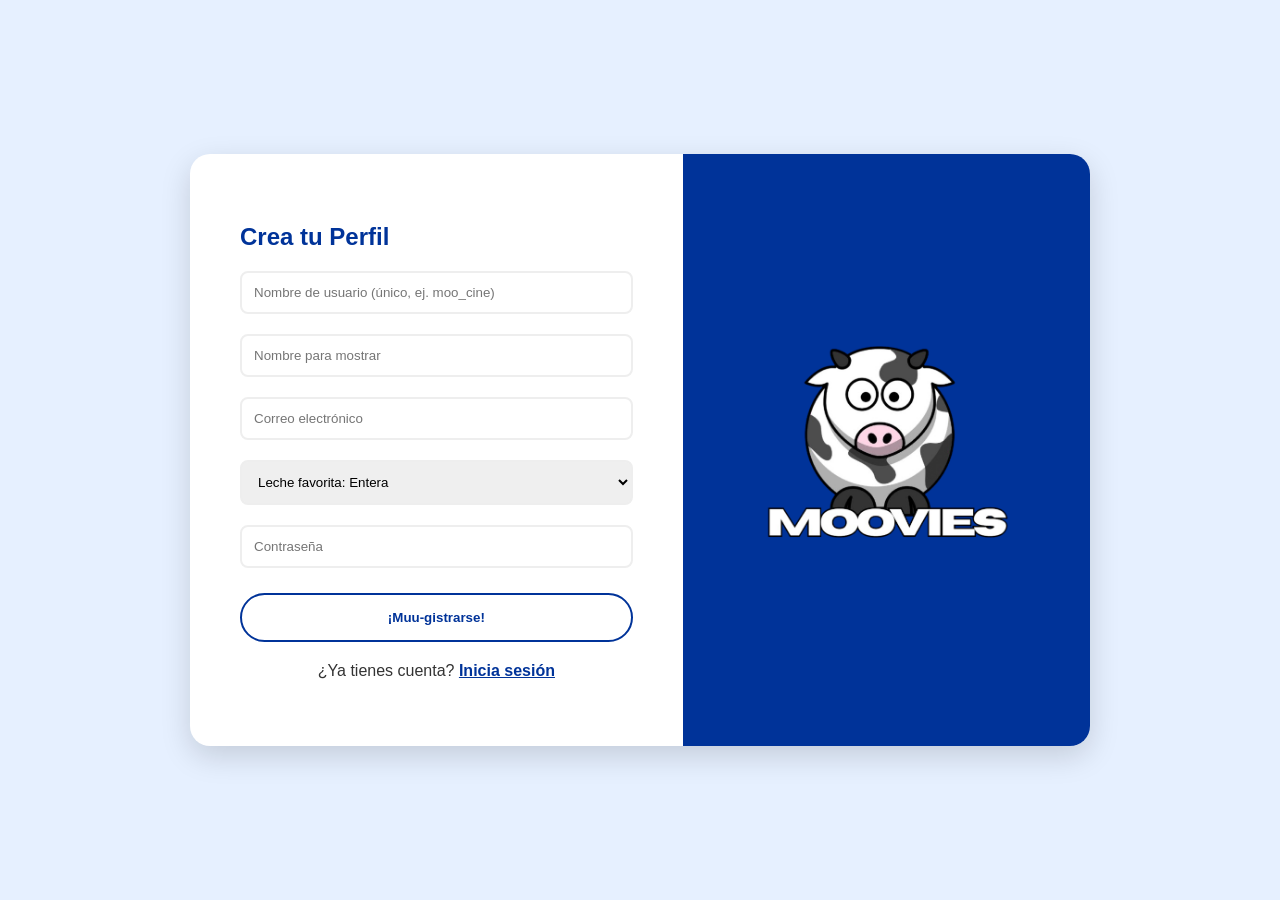
<file: html/register.html>
<!DOCTYPE html>
<html lang="es">

<head>
	<meta charset="UTF-8">
	<title>Moovies - Registro</title>
	<link rel="stylesheet" href="../css/styles.css">
</head>

<body>
	<div class="auth-wrapper">
		<div class="auth-container">
			<div class="auth-form">
				<h2>Crea tu Perfil</h2>
				<p id="authMessage" class="auth-message" hidden></p>
				<form id="registerForm" novalidate>
					<input type="text" id="regNombreUsuario" name="nombreUsuario"
						placeholder="Nombre de usuario (único, ej. moo_cine)" required
						autocomplete="username" pattern="[a-zA-Z0-9_-]{3,24}"
						title="Letras, números, guiones y guión bajo. 3 a 24 caracteres.">
					<input type="text" id="regNombre" name="nombre"
						placeholder="Nombre para mostrar" required>
					<input type="email" id="regEmail" name="email" placeholder="Correo electrónico"
						required autocomplete="email">
					<select id="regLeche" name="leche" aria-label="Leche favorita">
						<option value="Entera">Leche favorita: Entera</option>
						<option value="Deslactosada">Leche favorita: Deslactosada</option>
						<option value="Almendra">Leche favorita: Almendra</option>
					</select>
					<input type="password" id="regPassword" name="password" placeholder="Contraseña"
						required autocomplete="new-password" minlength="4">
					<button type="submit" class="btn-moo">¡Muu-gistrarse!</button>
				</form>
				<p style="text-align:center; margin-top:20px;">
					¿Ya tienes cuenta? <a href="login.html"
						style="color:var(--azul-fuerte); font-weight:bold;">Inicia sesión</a>
				</p>
			</div>
			<div class="auth-image">
				<img src="../images/MOOVIES_LOGO.png" alt="Logo">
			</div>
		</div>
	</div>

	<script>
		document.getElementById('registerForm').addEventListener('submit', async function (e) {
			e.preventDefault();

			const msg = document.getElementById('authMessage');
			msg.hidden = true;

			const data = {
				username: document.getElementById('regNombreUsuario').value.trim(),
				name: document.getElementById('regNombre').value.trim(),
				email: document.getElementById('regEmail').value.trim(),
				milk: document.getElementById('regLeche').value,
				password: document.getElementById('regPassword').value
			};

			console.log(data);

			try {
				const res = await fetch('../api/register.php', {
					method: 'POST',
					headers: {
						'Content-Type': 'application/json'
					},
					body: JSON.stringify(data)
				});

				const result = await res.json();
				console.log(result);
				if (result.success) {
					window.location.href = 'login.html';
				} else {
					msg.textContent = result.message;
					msg.hidden = false;
				}
			} catch (err) {
				msg.textContent = 'Error de conexión con el servidor';
				msg.hidden = false;
			}
		});
	</script>
</body>

</html>
</file>
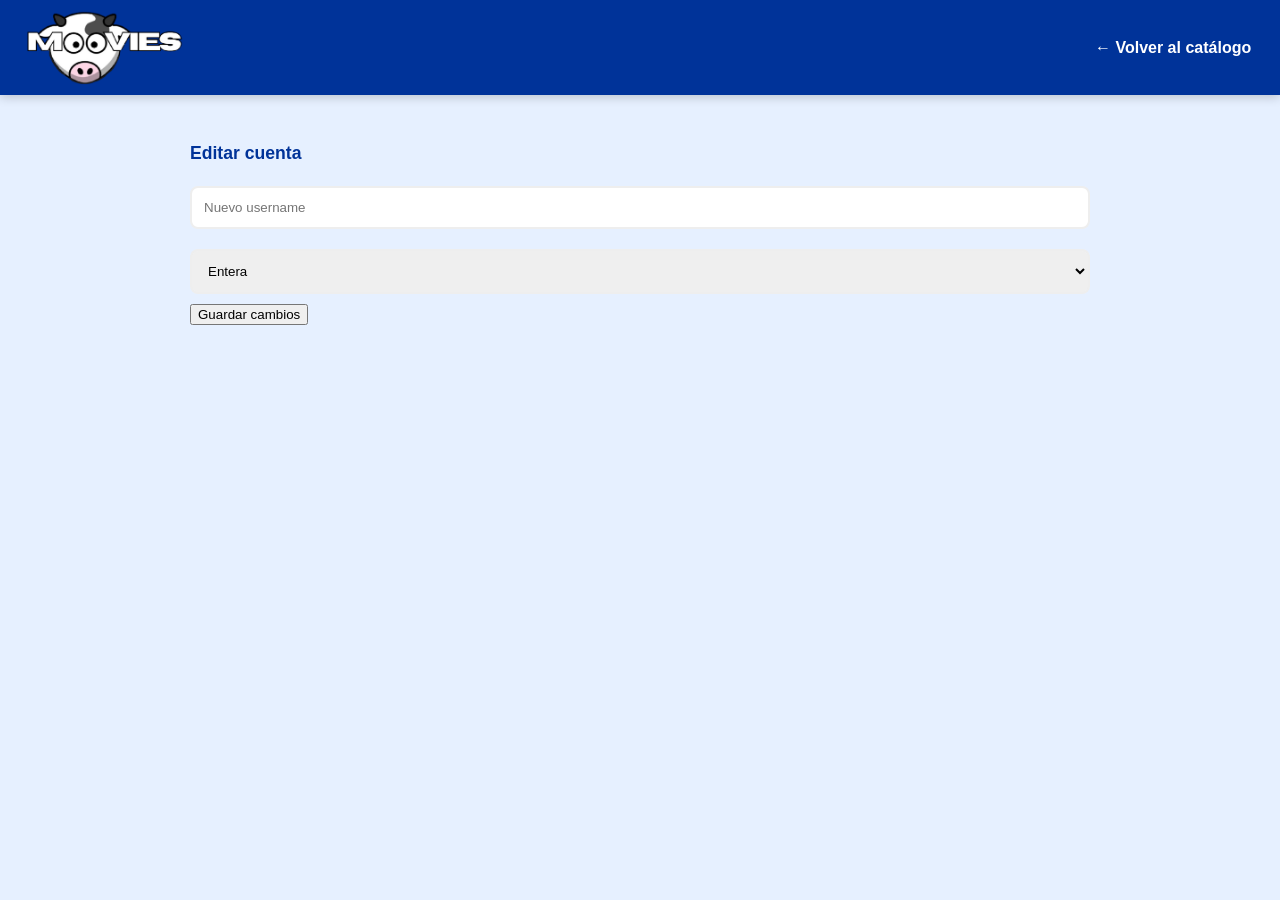
<file: html/user.html>
<!DOCTYPE html>
<html lang="es">

<head>
	<meta charset="UTF-8">
	<meta name="viewport" content="width=device-width, initial-scale=1">
	<title>MOOVIES - Perfil</title>
	<link rel="stylesheet" href="../css/styles.css">
</head>

<body class="profile-page-body">
	<header>
		<a href="catalog.html" class="header-logo">
			<img src="../images/MOOVIES_icon.png" alt="Logo">
		</a>
		<a href="catalog.html" class="profile-back-link">← Volver al catálogo</a>
	</header>

	<main class="profile-page-main">
		<p id="profileViewError" class="catalog-error" hidden></p>
		<div id="profileViewContent" hidden>
			<h1 class="profile-page-title" id="profileViewHeading">Perfil</h1>
			<div class="profile-header-block profile-header-block--public">
				<p><strong>Usuario:</strong> <span id="pvUsername"></span></p>
				<p><strong>Leche favorita:</strong> <span id="pvLeche"></span></p>
			</div>
			<h2 class="profile-section-title">Reseñas</h2>
			<div id="pvReviews" class="profile-review-cards"></div>
		</div>
		<h2 class="profile-section-title">Editar cuenta</h2>

		<div class="profile-header-block">
			<input type="text" id="editUsername" placeholder="Nuevo username">

			<select id="editMilk">
				<option value="1">Entera</option>
				<option value="2">Deslactosada</option>
				<option value="3">Almendra</option>
			</select>

			<button onclick="updateProfile()">Guardar cambios</button>
		</div>

	</main>


	<script src="../js/user.js"></script>
</body>

</html>
</file>
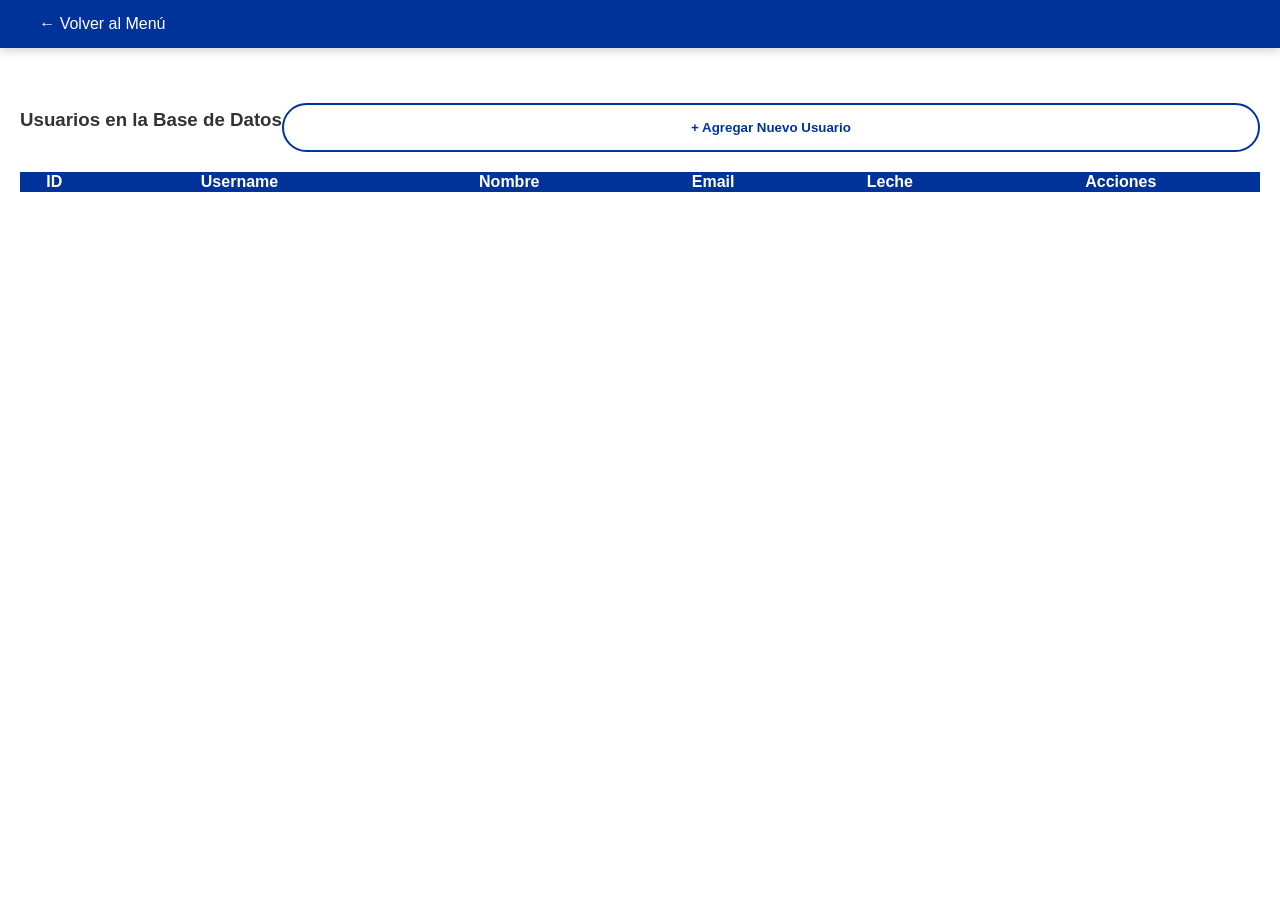
<file: html/usuarios_admin.html>
<!DOCTYPE html>
<html lang="es">
<head>
    <meta charset="UTF-8">
    <title>Admin - Gestión de Usuarios</title>
    <link rel="stylesheet" href="../css/styles.css">
    <style>
        .admin-actions-top {
            display: flex;
            justify-content: space-between;
            align-items: center;
            margin: 20px 0;
        }
        /* Estilos del Modal */
        .modal { 
            display: none; 
            position: fixed; 
            z-index: 1000; 
            left: 0; 
            top: 0; 
            width: 100%; 
            height: 100%; 
            background-color: rgba(0,0,0,0.6); 
            backdrop-filter: blur(3px);
        }
        .modal-content { 
            background-color: white; 
            margin: 5% auto; 
            padding: 30px; 
            border-radius: 12px; 
            width: 400px; 
            position: relative;
            box-shadow: 0 5px 15px rgba(0,0,0,0.3);
        }
        .close-btn { 
            position: absolute; 
            right: 20px; 
            top: 15px; 
            cursor: pointer; 
            font-size: 28px; 
            color: #666;
        }
        .close-btn:hover { color: #000; }
        
        .form-group { margin-bottom: 15px; }
        .form-group label { display: block; margin-bottom: 5px; font-weight: bold; color: var(--azul-fuerte); }
        .form-group input, .form-group select { 
            width: 100%; 
            padding: 10px; 
            border: 1px solid #ccc; 
            border-radius: 6px; 
            box-sizing: border-box; 
        }
        .btn-group { display: flex; gap: 10px; margin-top: 20px; }
    </style>
</head>
<body class="admin-body">

    <header>
        <a href="admin.html" style="color:white; text-decoration:none; margin-left:20px;">← Volver al Menú</a>
        <h2 style="margin:0 auto;">Gestión de Usuarios</h2>
    </header>

    <main class="admin-container" style="padding: 20px;">
        <div class="admin-actions-top">
            <h3>Usuarios en la Base de Datos</h3>
            <button class="btn-moo" onclick="openUserModal()">+ Agregar Nuevo Usuario</button>
        </div>

        <section class="admin-table-wrapper">
            <table class="admin-table" style="width:100%; border-collapse: collapse;">
                <thead>
                    <tr style="background: var(--azul-fuerte); color:white;">
                        <th>ID</th>
                        <th>Username</th>
                        <th>Nombre</th>
                        <th>Email</th>
                        <th>Leche</th>
                        <th>Acciones</th>
                    </tr>
                </thead>
                <tbody id="tablaUsuariosBody">
                    </tbody>
            </table>
        </section>
    </main>

    <div id="userModal" class="modal">
        <div class="modal-content">
            <span class="close-btn" onclick="closeUserModal()">&times;</span>
            <h2 id="modalTitle">Nuevo Usuario</h2>
            
            <form id="userForm">
                <input type="hidden" id="editUserId">
                
                <div class="form-group">
                    <label>Nombre de Usuario</label>
                    <input type="text" id="userName" required placeholder="Ej: Angel_caotick">
                </div>
                <div class="form-group">
                    <label>Nombre Real</label>
                    <input type="text" id="fullName" required placeholder="Nombre completo">
                </div>
                <div class="form-group">
                    <label>Correo Electrónico</label>
                    <input type="email" id="userEmail" required placeholder="correo@ejemplo.com">
                </div>
                <div class="form-group">
                    <label>Leche Favorita</label>
                    <select id="userMilk">
                        <option value="Entera">Entera</option>
                        <option value="Deslactosada">Deslactosada</option>
                        <option value="Almendra">Almendra</option>
                        <option value="Soya">Soya</option>
                    </select>
                </div>
                <div class="form-group">
                    <label id="passLabel">Contraseña</label>
                    <input type="password" id="userPass">
                </div>

                <div class="btn-group">
                    <button type="button" onclick="closeUserModal()" style="background:#ccc; border:none; padding:10px; border-radius:5px; cursor:pointer; flex:1;">Cancelar</button>
                    <button type="submit" class="btn-moo" style="flex:2;">Guardar Usuario</button>
                </div>
            </form>
        </div>
    </div>

    <script>

    let allUsers = [];

    async function cargarUsuarios() {
        try {
            const res = await fetch('../api/list_users.php');
            allUsers = await res.json();
            renderTable();
        } catch (error) {
            console.error("Error cargando usuarios:", error);
        }
    }

    function renderTable() {
        const tbody = document.getElementById('tablaUsuariosBody');
        tbody.innerHTML = '';
        allUsers.forEach(u => {
            const tr = document.createElement('tr');
            tr.innerHTML = `
                <td style="text-align:center; color:#888;">${u.id}</td>
                <td style="font-weight:bold;">${u.username}</td>
                <td>${u.name}</td>
                <td>${u.email}</td>
                <td>${u.milk_type || 'No elegida'}</td>
                <td style="text-align:center;">
                    <button onclick="openUserModal(${u.id})" style="border:none; background:none; cursor:pointer; font-size:1.2rem;">✏️</button>
                    <button onclick="eliminarUser(${u.id}, '${u.username}')" style="border:none; background:none; cursor:pointer; font-size:1.2rem; color:red;">🗑️</button>
                </td>
            `;
            tbody.appendChild(tr);
        });
    }

    function openUserModal(id = null) {
        const modal = document.getElementById('userModal');
        const form = document.getElementById('userForm');
        document.getElementById('modalTitle').innerText = id ? "Modificar Usuario" : "Nuevo Usuario";
        form.reset();
        
        if (id) {
            const user = allUsers.find(u => u.id == id);
            document.getElementById('editUserId').value = id;
            document.getElementById('userName').value = user.username;
            document.getElementById('fullName').value = user.name;
            document.getElementById('userEmail').value = user.email;
            document.getElementById('userMilk').value = user.milk_type || 'Entera';
            document.getElementById('userPass').required = false;
        } else {
            document.getElementById('editUserId').value = "";
            document.getElementById('userPass').required = true;
        }
        modal.style.display = 'block';
    }

    function closeUserModal() {
        document.getElementById('userModal').style.display = 'none';
    }

    document.getElementById('userForm').onsubmit = async function(e) {
        e.preventDefault();
        const id = document.getElementById('editUserId').value;
        const formData = new FormData();
        
        if(id) formData.append('id', id);
        formData.append('username', document.getElementById('userName').value);
        formData.append('name', document.getElementById('fullName').value);
        formData.append('email', document.getElementById('userEmail').value);
        formData.append('password', document.getElementById('userPass').value);
        formData.append('milk_type', document.getElementById('userMilk').value);

        // Si existe ID usa update, si no usa save
        const url = id ? '../api/update_user.php' : '../api/save_user.php';
        
        try {
            const res = await fetch(url, { method: 'POST', body: formData });
            const texto = await res.text(); // Leemos como texto primero para depurar
            const resultado = JSON.parse(texto);

            if (resultado.success) {
                closeUserModal();
                cargarUsuarios();
            } else {
                alert("Error: " + (resultado.error || resultado.message));
            }
        } catch (err) {
            console.error("Fallo en la petición:", err);
            alert("Error de conexión con el servidor. Revisa la consola (F12).");
        }
    };

    async function eliminarUser(id, username) {
        if(confirm(`¿Eliminar a "${username}"?`)) {
            try {
                const res = await fetch(`../api/delete_user.php?id=${id}`);
                const resJ = await res.json();
                if(resJ.success) cargarUsuarios();
            } catch (err) { alert("Error al eliminar"); }
        }
    }

    window.onload = cargarUsuarios;
    window.onclick = (e) => { if (e.target == document.getElementById('userModal')) closeUserModal(); };
    </script>
</body>
</html>
</file>
<file: CSS/styles.css>
:root {
    --azul-fuerte: #003399;
    --blanco: #ffffff;
    --celeste-suave: #e6f0ff;
}

body {
    font-family: 'Segoe UI', Tahoma, Geneva, Verdana, sans-serif;
    background-color: var(--blanco);
    margin: 0;
    color: #333;
    overflow-x: hidden;
}

/* --- HEADER OPTIMIZADO --- */
header {
    background: var(--azul-fuerte);
    color: white;
    padding: 10px 1% 10px 1.5%; /* Padding reducido a los lados para pegar el logo a la izquierda */
    display: flex;
    justify-content: space-between;
    align-items: center;
    position: sticky;
    top: 0;
    z-index: 100;
    box-shadow: 0 2px 10px rgba(0,0,0,0.2);
}

.header-logo { 
    height: 75px; /* Logo mucho más grande */
    display: flex; 
    align-items: center; 
    gap: 10px; 
    text-decoration: none; 
    color: white; 
}

.header-logo img { 
    height: 100%; 
    width: auto;
    object-fit: contain;
}

.user-info {
    font-weight: 500;
    margin-right: 20px;
}

/* --- CONTENEDORES DE AUTENTICACIÓN --- */
.auth-wrapper {
    display: flex;
    justify-content: center;
    align-items: center;
    min-height: 100vh;
    background-color: var(--celeste-suave);
}

.auth-container {
    display: flex;
    background: white;
    width: 900px;
    border-radius: 20px;
    overflow: hidden;
    box-shadow: 0 10px 30px rgba(0,0,0,0.15);
}

.auth-image {
    flex: 1;
    background: var(--azul-fuerte);
    display: flex;
    flex-direction: column;
    align-items: center;
    justify-content: center;
    color: white;
    padding: 40px;
}

.auth-image img {
    width: 250px;
    margin-bottom: 20px;
}

.auth-form {
    flex: 1.2;
    padding: 50px;
}

h2 { color: var(--azul-fuerte); margin-bottom: 10px; }

input, select {
    width: 100%;
    padding: 12px;
    margin: 10px 0;
    border: 2px solid #eee;
    border-radius: 8px;
    box-sizing: border-box;
}

.btn-moo {
    background: var(--azul-fuerte);
    color: white;
    border: none;
    padding: 15px;
    width: 100%;
    border-radius: 30px;
    font-weight: bold;
    cursor: pointer;
    margin-top: 15px;
    transition: 0.3s;
}

.btn-moo:hover { opacity: 0.9; transform: scale(1.02); }

/* --- GRID DE PELÍCULAS --- */
.catalog-content { 
    padding: 40px 5%; 
}

.movie-grid { 
    display: grid;
    grid-template-columns: repeat(auto-fill, minmax(260px, 1fr));
    gap: 35px;
    padding: 20px 0;
}

/* --- TARJETAS CON EFECTO ZOOM --- */
.movie-card { 
    background: white; 
    border-radius: 15px; 
    overflow: hidden; 
    width: 100%; 
    box-shadow: 0 6px 12px rgba(0,0,0,0.1); 
    transition: transform 0.4s cubic-bezier(0.165, 0.84, 0.44, 1), box-shadow 0.4s ease;
    cursor: pointer;
    position: relative;
}

/* Animación de acercamiento al pasar el ratón */
.movie-card:hover { 
    transform: scale(1.06); 
    box-shadow: 0 15px 30px rgba(0,0,0,0.25);
    z-index: 10;
}

/* Ajuste de dimensiones: Altura de póster cinematográfico (rectangular alto) */
.movie-card img { 
    width: 100%; 
    height: 400px; /* Altura aumentada para formato poster */
    object-fit: cover; 
    display: block;
}

.movie-info { 
    padding: 20px; 
    text-align: center; 
}

.movie-info h4 {
    margin: 0 0 10px 0;
    color: var(--azul-fuerte);
    font-size: 1.2rem;
}

.btn-opinar {
    background: var(--azul-fuerte); 
    color: white; 
    border: none; 
    padding: 10px 25px;
    border-radius: 8px; 
    cursor: pointer; 
    transition: 0.3s;
    font-weight: bold;
    margin-top: 10px;
}

.btn-opinar:hover { 
    background: #0055ff; 
    transform: translateY(-2px);
}

/* --- MODAL --- */
.modal {
    display: none; 
    position: fixed; 
    z-index: 1000; 
    left: 0; 
    top: 0;
    width: 100%; 
    height: 100%; 
    background-color: rgba(0,0,0,0.8);
    backdrop-filter: blur(5px);
}

.modal-content {
    background-color: white; 
    margin: 3% auto; 
    padding: 30px;
    width: 80%; 
    max-width: 900px; 
    border-radius: 20px; 
    position: relative;
    animation: slideIn 0.4s ease-out;
}

@keyframes slideIn { 
    from { transform: translateY(-100px); opacity: 0; } 
    to { transform: translateY(0); opacity: 1; } 
}

.close-btn {
    position: absolute; 
    right: 25px; 
    top: 15px; 
    font-size: 35px;
    cursor: pointer; 
    color: #777;
    transition: 0.3s;
}

.close-btn:hover { color: #000; }

.modal-body { 
    display: flex; 
    gap: 40px; 
    margin-top: 20px; 
    align-items: flex-start;
}

.modal-image img { 
    width: 320px; 
    border-radius: 12px; 
    box-shadow: 0 10px 25px rgba(0,0,0,0.3); 
}

.modal-details { flex: 1; }

/* --- SISTEMA DE CALIFICACIÓN --- */
.milk-rating { 
    font-size: 2.5rem; 
    margin: 20px 0; 
    cursor: pointer; 
    display: flex;
    gap: 10px;
}

.glass { 
    filter: grayscale(1); 
    transition: 0.3s; 
    display: inline-block;
}

.glass.active { 
    filter: grayscale(0); 
    transform: scale(1.25); 
}

textarea {
    width: 100%; 
    height: 120px; 
    margin-top: 20px; 
    border-radius: 10px;
    border: 1px solid #ccc; 
    padding: 15px; 
    box-sizing: border-box;
    font-family: inherit;
    resize: none;
}

.btn-send {
    background: #28a745; 
    color: white; 
    border: none; 
    padding: 15px 25px;
    border-radius: 10px; 
    cursor: pointer; 
    margin-top: 20px; 
    width: 100%; 
    font-size: 1.1rem;
    font-weight: bold;
    transition: 0.3s;
}

.btn-send:hover { background: #218838; }

.user-menu {
    position: relative;
    display: inline-block;
}

.user-info {
    font-weight: 500;
    margin-right: 20px;
    cursor: pointer;
    padding: 10px 15px;
    border-radius: 8px;
    transition: 0.3s;
}

.user-info:hover {
    background: rgba(255, 255, 255, 0.1);
}

.dropdown-content {
    display: none; /* Oculto por defecto */
    position: absolute;
    right: 20px;
    top: 100%;
    background-color: white;
    min-width: 160px;
    box-shadow: 0px 8px 16px rgba(0,0,0,0.2);
    border-radius: 10px;
    z-index: 101;
    overflow: hidden;
}

.dropdown-content a {
    color: #333;
    padding: 12px 16px;
    text-decoration: none;
    display: block;
    font-weight: bold;
    font-size: 0.9rem;
    transition: 0.3s;
}

.dropdown-content a:hover {
    background-color: #f1f1f1;
    color: var(--azul-fuerte);
}

/* Clase que JS activará para mostrar el menú */
.show {
    display: block;
    animation: fadeIn 0.2s ease-out;
}

@keyframes fadeIn {
    from { opacity: 0; transform: translateY(-10px); }
    to { opacity: 1; transform: translateY(0); }
}

/* --- ESTILOS ESPECÍFICOS DE LA PÁGINA DE INICIO --- */

/* Fondo azul fuerte para el index */
.home-bg {
    background-color: var(--azul-fuerte);
    display: flex;
    justify-content: center;
    align-items: center;
    height: 100vh;
    overflow: hidden;
}

.main-welcome {
    text-align: center;
    width: 100%;
    max-width: 600px;
}

.logo-container {
    margin-bottom: 50px;
}

.main-logo {
    width: 350px; /* Tamaño grande como solicitaste */
    filter: drop-shadow(0 10px 20px rgba(0,0,0,0.3));
}

.home-buttons {
    display: flex;
    flex-direction: column;
    gap: 15px;
    align-items: center;
}

/* Ajuste para los botones en el inicio */
.btn-home {
    max-width: 300px;
    text-decoration: none;
    display: inline-block;
    font-size: 1.1rem;
    background-color: var(--blanco); /* Blanco para que resalte sobre el azul */
    color: var(--azul-fuerte);
}

/* Animación de aumento solicitada */
.btn-home:hover {
    transform: scale(1.1); /* Aumenta de tamaño */
    background-color: var(--celeste-suave);
    box-shadow: 0 10px 20px rgba(0,0,0,0.2);
}

/* Ajuste del modal para que se vea limpio */
.modal-content hr {
    border: 0;
    border-top: 1px solid #eee;
    margin: 20px 0;
}

:root {
    --azul-fuerte: #003399;
    --blanco: #ffffff;
    --celeste-suave: #e6f0ff;
}

body {
    font-family: 'Segoe UI', Tahoma, Geneva, Verdana, sans-serif;
    margin: 0;
}

/* --- ESTRUCTURA DE PANTALLA PARTIDA --- */
.split-layout {
    display: flex;
    height: 100vh;
    overflow: hidden;
}

.blue-side {
    flex: 1;
    background-color: var(--azul-fuerte);
    display: flex;
    justify-content: center;
    align-items: center;
}

.white-side {
    flex: 1;
    background-color: var(--blanco);
    display: flex;
    justify-content: center;
    align-items: center;
}

.big-logo { width: 400px; filter: drop-shadow(0 10px 20px rgba(0,0,0,0.3)); }

.home-buttons-horizontal {
    display: flex;
    gap: 20px;
}

.btn-home {
    padding: 15px 30px;
    text-decoration: none;
    border-radius: 30px;
    font-weight: bold;
    transition: 0.3s;
    border: 2px solid var(--azul-fuerte);
    color: var(--azul-fuerte);
}

.btn-home:hover {
    transform: scale(1.1);
    background-color: var(--celeste-suave);
}

/* --- BOTÓN CONTACTO --- */
.btn-contact {
    position: fixed;
    bottom: 30px;
    right: 30px;
    padding: 15px 25px;
    background: var(--azul-fuerte);
    color: white;
    border: none;
    border-radius: 30px;
    cursor: pointer;
    font-weight: bold;
    box-shadow: 0 4px 10px rgba(0,0,0,0.2);
}

/* --- MODAL (Copiado de tu versión original) --- */
.modal { display: none; position: fixed; z-index: 1000; left: 0; top: 0; width: 100%; height: 100%; background-color: rgba(0,0,0,0.8); }
.modal-content { background-color: white; margin: 10% auto; padding: 30px; width: 50%; border-radius: 20px; }
.close-btn { float: right; cursor: pointer; font-size: 30px; }

/* --- ESTRUCTURA VERTICAL EXACTA --- */
.vertical-layout {
    display: flex;
    flex-direction: column;
    height: 100vh;
    margin: 0;
}

.top-blue {
    flex: 1;
    background-color: #003399; /* Tu azul */
    display: flex;
    justify-content: center;
    align-items: center;
}

.bottom-white {
    flex: 1;
    background-color: #ffffff;
    display: flex;
    justify-content: center;
    align-items: center;
}

.big-logo { 
    width: 350px; /* Ajusta este tamaño al gusto */
}

.home-buttons-horizontal {
    display: flex;
    gap: 30px; /* Espacio entre los 3 botones */
}

/* Estilo de los botones */
.btn-home {
    padding: 20px 40px;
    text-decoration: none;
    border-radius: 50px; /* Bordes redondeados */
    font-weight: bold;
    border: 2px solid #003399;
    color: #003399;
    background: transparent;
    transition: 0.3s;
}

.btn-home:hover {
    background-color: #e6f0ff;
    transform: scale(1.05);
}

/* --- BOTÓN CONTACTO FLOTANTE --- */
.btn-contact {
    position: fixed; /* Esto lo fija en la esquina */
    bottom: 30px;
    right: 30px;
    padding: 15px 30px;
    background: #003399;
    color: white;
    border: none;
    border-radius: 50px;
    cursor: pointer;
    font-weight: bold;
    font-size: 1rem;
    box-shadow: 0 4px 10px rgba(0,0,0,0.2);
}
.modal {
    display: none; /* Esto oculta el modal al inicio */
    position: fixed;
    z-index: 1000;
    left: 0;
    top: 0;
    width: 100%;
    height: 100%;
    background-color: rgba(0,0,0,0.8);
}

/* Corrección de estructura vertical */
.vertical-layout { display: flex; flex-direction: column; height: 100vh; margin: 0; }
.top-blue { flex: 1; background-color: #003399; display: flex; justify-content: center; align-items: center; }
.bottom-white { flex: 1; background-color: #ffffff; display: flex; justify-content: center; align-items: center; }
.home-buttons { display: flex; gap: 20px; }
.big-logo { width: 350px; }
.btn-contact { position: fixed; bottom: 30px; right: 30px; padding: 15px 25px; background: #003399; color: white; border: none; border-radius: 30px; cursor: pointer; }

/* Estructura vertical de la página */
.vertical-layout { display: flex; flex-direction: column; height: 100vh; margin: 0; }
.top-blue { flex: 1; background-color: #003399; display: flex; justify-content: center; align-items: center; }
.bottom-white { flex: 1; background-color: #ffffff; display: flex; justify-content: center; align-items: center; }

/* Botones en horizontal */
.home-buttons-horizontal { display: flex; gap: 20px; }

/* Estilo unificado para botones flotantes inferiores */
.btn-contact {
    position: fixed;
    bottom: 30px;
    padding: 15px 30px;
    background: #003399;
    color: white;
    border: none;
    border-radius: 50px;
    cursor: pointer;
    font-weight: bold;
    box-shadow: 0 4px 10px rgba(0,0,0,0.2);
}

.big-logo { width: 350px; }

/* Estructura de dos mitades */
.split-vertical-layout { display: flex; flex-direction: column; height: 100vh; margin: 0; }
.top-half-blue { flex: 1; background-color: #003399; display: flex; justify-content: center; align-items: center; }
.bottom-half-white { flex: 1; background-color: #ffffff; display: flex; justify-content: center; align-items: center; }

/* Botones centrados */
.home-buttons { display: flex; gap: 20px; }

/* Botón flotante */
.btn-contact {
    position: fixed;
    padding: 15px 25px;
    background: #003399;
    color: white;
    border: none;
    border-radius: 30px;
    cursor: pointer;
    font-weight: bold;
}


/* Estructura vertical */
.split-vertical-layout { display: flex; flex-direction: column; height: 100vh; margin: 0; }
.top-half-blue { flex: 1; background-color: #003399; display: flex; justify-content: center; align-items: center; }
.bottom-half-white { flex: 1; background-color: #ffffff; display: flex; justify-content: center; align-items: center; }

/* Contenedor horizontal de botones */
.home-buttons { 
    display: flex; 
    flex-direction: row; 
    gap: 20px; 
    width: 80%; 
    max-width: 800px;
}

/* Botones con tamaño uniforme */
.btn-moo {
    flex: 1; /* Esto hace que todos midan lo mismo */
    padding: 15px;
    text-align: center;
    text-decoration: none;
    border-radius: 30px;
    font-weight: bold;
    border: 2px solid #003399;
    background: transparent;
    color: #003399;
    cursor: pointer;
    transition: 0.3s;
}

.btn-moo:hover { background-color: #003399; color: white; }

/* Botón flotante */
.btn-contact {
    position: fixed;
    bottom: 30px;
    right: 30px;
    padding: 15px 25px;
    background: #003399;
    color: white;
    border: none;
    border-radius: 30px;
    cursor: pointer;
    font-weight: bold;
}

/* --- CATÁLOGO MÁS ARRIBA --- */
.catalog-content { 
    padding: 20px 5%; /* Reduje el padding superior de 40px a 20px */
}

/* --- GRID MÁS AMPLIO Y CENTRADO --- */
.movie-grid { 
    display: grid;
    grid-template-columns: repeat(auto-fill, minmax(300px, 1fr)); /* Tarjetas un poco más grandes */
    gap: 40px;
    margin-top: 10px; /* Acercamos el grid al título */
    justify-items: center;
}

/* --- TARJETA DE PELÍCULA ESTILO "PREMIUM" --- */
.movie-card { 
    background: white; 
    border-radius: 20px; 
    overflow: hidden; 
    width: 100%;
    max-width: 350px;
    box-shadow: 0 10px 20px rgba(0,0,0,0.1); 
    transition: 0.3s;
}

/* --- BOTÓN DE OPINAR MÁS LLAMATIVO --- */
.btn-opinar {
    background: var(--azul-fuerte); 
    color: white; 
    border: none; 
    padding: 12px 30px;
    border-radius: 50px; /* Botón redondeado tipo píldora */
    cursor: pointer; 
    font-weight: bold;
    text-transform: uppercase;
    letter-spacing: 1px;
    width: 100%;
    margin-top: 15px;
}

.btn-opinar:hover { 
    background: #0055ff; 
    transform: scale(1.05);
}

/* 1. Eliminar márgenes del cuerpo que empujan todo hacia abajo */
body {
    font-family: 'Segoe UI', Tahoma, Geneva, Verdana, sans-serif;
    margin: 0;
    padding: 0;
    background-color: var(--blanco);
}

/* 2. Subir el contenido: Cambia el padding superior de 40px a 10px */
.catalog-content { 
    padding: 10px 5%; 
    margin-top: 0;
}

/* 3. Ajustar el grid para que las tarjetas ocupen más espacio */
.movie-grid { 
    display: grid;
    /* Usamos 350px para que las tarjetas sean más anchas y ocupen más pantalla */
    grid-template-columns: repeat(auto-fill, minmax(350px, 1fr)); 
    gap: 30px;
    padding: 20px 0;
}

/* 4. Subir el modal para que no aparezca en el centro muerto */
.modal-content {
    background-color: white; 
    margin: 2% auto; /* Bajé el margen de 10% o 5% a solo 2% para que suba */
    padding: 30px;
    width: 85%; /* Hacemos el modal más ancho para aprovechar la pantalla */
    max-width: 1000px;
    border-radius: 20px;
}
</file>
<file: css/styles.css>
:root {
	--azul-fuerte: #003399;
	--blanco: #ffffff;
	--celeste-suave: #e6f0ff;
}

body {
	font-family: 'Segoe UI', Tahoma, Geneva, Verdana, sans-serif;
	background-color: var(--blanco);
	margin: 0;
	color: #333;
	overflow-x: hidden;
}

/* --- HEADER OPTIMIZADO --- */
header {
	background: var(--azul-fuerte);
	color: white;
	padding: 10px 1% 10px 1.5%;
	/* Padding reducido a los lados para pegar el logo a la izquierda */
	display: flex;
	justify-content: space-between;
	align-items: center;
	position: sticky;
	top: 0;
	z-index: 100;
	box-shadow: 0 2px 10px rgba(0, 0, 0, 0.2);
}

.header-logo {
	height: 75px;
	/* Logo mucho más grande */
	display: flex;
	align-items: center;
	gap: 10px;
	text-decoration: none;
	color: white;
}

.header-logo img {
	height: 100%;
	width: auto;
	object-fit: contain;
}

.user-info {
	font-weight: 500;
	margin-right: 20px;
}

/* --- CONTENEDORES DE AUTENTICACIÓN --- */
.auth-wrapper {
	display: flex;
	justify-content: center;
	align-items: center;
	min-height: 100vh;
	background-color: var(--celeste-suave);
}

.auth-container {
	display: flex;
	background: white;
	width: 900px;
	border-radius: 20px;
	overflow: hidden;
	box-shadow: 0 10px 30px rgba(0, 0, 0, 0.15);
}

.auth-image {
	flex: 1;
	background: var(--azul-fuerte);
	display: flex;
	flex-direction: column;
	align-items: center;
	justify-content: center;
	color: white;
	padding: 40px;
}

.auth-image img {
	width: 250px;
	margin-bottom: 20px;
}

.auth-form {
	flex: 1.2;
	padding: 50px;
}

h2 {
	color: var(--azul-fuerte);
	margin-bottom: 10px;
}

input,
select {
	width: 100%;
	padding: 12px;
	margin: 10px 0;
	border: 2px solid #eee;
	border-radius: 8px;
	box-sizing: border-box;
}

.btn-moo {
	background: var(--azul-fuerte);
	color: white;
	border: none;
	padding: 15px;
	width: 100%;
	border-radius: 30px;
	font-weight: bold;
	cursor: pointer;
	margin-top: 15px;
	transition: 0.3s;
}

.btn-moo:hover {
	opacity: 0.9;
	transform: scale(1.02);
}

/* --- GRID DE PELÍCULAS --- */
.catalog-content {
	padding: 40px 5%;
}

.movie-grid {
	display: grid;
	grid-template-columns: repeat(auto-fill, minmax(260px, 1fr));
	gap: 35px;
	padding: 20px 0;
}

/* --- TARJETAS CON EFECTO ZOOM --- */
.movie-card {
	background: white;
	border-radius: 15px;
	overflow: hidden;
	width: 100%;
	box-shadow: 0 6px 12px rgba(0, 0, 0, 0.1);
	transition: transform 0.4s cubic-bezier(0.165, 0.84, 0.44, 1), box-shadow 0.4s ease;
	cursor: pointer;
	position: relative;
}

.movie-fav-btn {
	position: absolute;
	top: 10px;
	right: 10px;
	width: 38px;
	height: 38px;
	border-radius: 999px;
	border: 1px solid #d9e3f5;
	background: rgba(255, 255, 255, 0.95);
	color: #666;
	font-size: 1.2rem;
	font-weight: 700;
	cursor: pointer;
	z-index: 3;
}

.movie-fav-btn:hover {
	transform: scale(1.08);
}

.movie-fav-btn--active {
	color: #f3b300;
	border-color: #f3b300;
}

/* Animación de acercamiento al pasar el ratón */
.movie-card:hover {
	transform: scale(1.06);
	box-shadow: 0 15px 30px rgba(0, 0, 0, 0.25);
	z-index: 10;
}

/* Ajuste de dimensiones: Altura de póster cinematográfico (rectangular alto) */
.movie-card img {
	width: 100%;
	height: 400px;
	/* Altura aumentada para formato poster */
	object-fit: cover;
	display: block;
}

.movie-info {
	padding: 20px;
	text-align: center;
}

.movie-info h4 {
	margin: 0 0 10px 0;
	color: var(--azul-fuerte);
	font-size: 1.2rem;
}

.btn-opinar {
	background: var(--azul-fuerte);
	color: white;
	border: none;
	padding: 10px 25px;
	border-radius: 8px;
	cursor: pointer;
	transition: 0.3s;
	font-weight: bold;
	margin-top: 10px;
}

.btn-opinar:hover {
	background: #0055ff;
	transform: translateY(-2px);
}

/* --- MODAL --- */
.modal {
	display: none;
	position: fixed;
	z-index: 1000;
	left: 0;
	top: 0;
	width: 100%;
	height: 100%;
	background-color: rgba(0, 0, 0, 0.8);
	backdrop-filter: blur(5px);
}

.modal-content {
	background-color: white;
	margin: 3% auto;
	padding: 30px;
	width: 80%;
	max-width: 900px;
	border-radius: 20px;
	position: relative;
	animation: slideIn 0.4s ease-out;
}

@keyframes slideIn {
	from {
		transform: translateY(-100px);
		opacity: 0;
	}

	to {
		transform: translateY(0);
		opacity: 1;
	}
}

.close-btn {
	position: absolute;
	right: 25px;
	top: 15px;
	font-size: 35px;
	cursor: pointer;
	color: #777;
	transition: 0.3s;
}

.close-btn:hover {
	color: #000;
}

.modal-body {
	display: flex;
	gap: 40px;
	margin-top: 20px;
	align-items: flex-start;
}

.modal-image img {
	width: 320px;
	border-radius: 12px;
	box-shadow: 0 10px 25px rgba(0, 0, 0, 0.3);
}

.modal-details {
	flex: 1;
}

/* --- SISTEMA DE CALIFICACIÓN --- */
.milk-rating {
	font-size: 2.5rem;
	margin: 20px 0;
	cursor: pointer;
	display: flex;
	gap: 10px;
}

.glass {
	filter: grayscale(1);
	transition: 0.3s;
	display: inline-block;
}

.glass.active {
	filter: grayscale(0);
	transform: scale(1.25);
}

textarea {
	width: 100%;
	height: 120px;
	margin-top: 20px;
	border-radius: 10px;
	border: 1px solid #ccc;
	padding: 15px;
	box-sizing: border-box;
	font-family: inherit;
	resize: none;
}

.btn-back {
	background: #003399;
	color: var(--azul-fuerte);
	border: none;
	padding: 15px 25px;
	border-radius: 10px;
	cursor: pointer;
	margin-top: 20px;
	width: 100%;
	font-size: 1.1rem;
	font-weight: bold;
	transition: 0.3s;
}

.btn-send {
	background: #28a745;
	color: white;
	border: none;
	padding: 15px 25px;
	border-radius: 10px;
	cursor: pointer;
	margin-top: 20px;
	width: 100%;
	font-size: 1.1rem;
	font-weight: bold;
	transition: 0.3s;
}

a:visited {
	color: black;
}

.btn-send:hover {
	background: #218838;
}

.user-menu {
	position: relative;
	display: inline-block;
}

.user-info {
	font-weight: 500;
	margin-right: 20px;
	cursor: pointer;
	padding: 10px 15px;
	border-radius: 8px;
	transition: 0.3s;
}

.user-info:hover {
	background: rgba(255, 255, 255, 0.1);
}

.dropdown-content {
	display: none;
	/* Oculto por defecto */
	position: absolute;
	right: 20px;
	top: 100%;
	background-color: white;
	min-width: 160px;
	box-shadow: 0px 8px 16px rgba(0, 0, 0, 0.2);
	border-radius: 10px;
	z-index: 101;
	overflow: hidden;
}

.dropdown-content a {
	color: #333;
	padding: 12px 16px;
	text-decoration: none;
	display: block;
	font-weight: bold;
	font-size: 0.9rem;
	transition: 0.3s;
}

.dropdown-content a:hover {
	background-color: #f1f1f1;
	color: var(--azul-fuerte);
}

/* Clase que JS activará para mostrar el menú */
.show {
	display: block;
	animation: fadeIn 0.2s ease-out;
}

@keyframes fadeIn {
	from {
		opacity: 0;
		transform: translateY(-10px);
	}

	to {
		opacity: 1;
		transform: translateY(0);
	}
}

/* --- ESTILOS ESPECÍFICOS DE LA PÁGINA DE INICIO --- */

/* Fondo azul fuerte para el index */
.home-bg {
	background-color: var(--azul-fuerte);
	display: flex;
	justify-content: center;
	align-items: center;
	height: 100vh;
	overflow: hidden;
}

.main-welcome {
	text-align: center;
	width: 100%;
	max-width: 600px;
}

.logo-container {
	margin-bottom: 50px;
}

.main-logo {
	width: 350px;
	/* Tamaño grande como solicitaste */
	filter: drop-shadow(0 10px 20px rgba(0, 0, 0, 0.3));
}

.home-buttons {
	display: flex;
	flex-direction: column;
	gap: 15px;
	align-items: center;
}

/* Ajuste para los botones en el inicio */
.btn-home {
	max-width: 300px;
	text-decoration: none;
	display: inline-block;
	font-size: 1.1rem;
	background-color: var(--blanco);
	/* Blanco para que resalte sobre el azul */
	color: var(--azul-fuerte);
}

/* Animación de aumento solicitada */
.btn-home:hover {
	transform: scale(1.1);
	/* Aumenta de tamaño */
	background-color: var(--celeste-suave);
	box-shadow: 0 10px 20px rgba(0, 0, 0, 0.2);
}

/* Ajuste del modal para que se vea limpio */
.modal-content hr {
	border: 0;
	border-top: 1px solid #eee;
	margin: 20px 0;
}

:root {
	--azul-fuerte: #003399;
	--blanco: #ffffff;
	--celeste-suave: #e6f0ff;
}

body {
	font-family: 'Segoe UI', Tahoma, Geneva, Verdana, sans-serif;
	margin: 0;
}

/* --- ESTRUCTURA DE PANTALLA PARTIDA --- */
.split-layout {
	display: flex;
	height: 100vh;
	overflow: hidden;
}

.blue-side {
	flex: 1;
	background-color: var(--azul-fuerte);
	display: flex;
	justify-content: center;
	align-items: center;
}

.white-side {
	flex: 1;
	background-color: var(--blanco);
	display: flex;
	justify-content: center;
	align-items: center;
}

.big-logo {
	width: 400px;
	filter: drop-shadow(0 10px 20px rgba(0, 0, 0, 0.3));
}

.home-buttons-horizontal {
	display: flex;
	gap: 20px;
}

.btn-home {
	padding: 15px 30px;
	text-decoration: none;
	border-radius: 30px;
	font-weight: bold;
	transition: 0.3s;
	border: 2px solid var(--azul-fuerte);
	color: var(--azul-fuerte);
}

.btn-home:hover {
	transform: scale(1.1);
	background-color: var(--celeste-suave);
}

/* --- BOTÓN CONTACTO --- */
.btn-contact {
	position: fixed;
	bottom: 30px;
	right: 30px;
	padding: 15px 25px;
	background: var(--azul-fuerte);
	color: white;
	border: none;
	border-radius: 30px;
	cursor: pointer;
	font-weight: bold;
	box-shadow: 0 4px 10px rgba(0, 0, 0, 0.2);
}

/* --- MODAL (Copiado de tu versión original) --- */
.modal {
	display: none;
	position: fixed;
	z-index: 1000;
	left: 0;
	top: 0;
	width: 100%;
	height: 100%;
	background-color: rgba(0, 0, 0, 0.8);
}

.modal-content {
	background-color: white;
	margin: 10% auto;
	padding: 30px;
	width: 50%;
	border-radius: 20px;
}

.close-btn {
	float: right;
	cursor: pointer;
	font-size: 30px;
}

/* --- ESTRUCTURA VERTICAL EXACTA --- */
.vertical-layout {
	display: flex;
	flex-direction: column;
	height: 100vh;
	margin: 0;
}

.top-blue {
	flex: 1;
	background-color: #003399;
	/* Tu azul */
	display: flex;
	justify-content: center;
	align-items: center;
}

.bottom-white {
	flex: 1;
	background-color: #ffffff;
	display: flex;
	justify-content: center;
	align-items: center;
}

.big-logo {
	width: 350px;
	/* Ajusta este tamaño al gusto */
}

.home-buttons-horizontal {
	display: flex;
	gap: 30px;
	/* Espacio entre los 3 botones */
}

/* Estilo de los botones */
.btn-home {
	padding: 20px 40px;
	text-decoration: none;
	border-radius: 50px;
	/* Bordes redondeados */
	font-weight: bold;
	border: 2px solid #003399;
	color: #003399;
	background: transparent;
	transition: 0.3s;
}

.btn-home:hover {
	background-color: #e6f0ff;
	transform: scale(1.05);
}

/* --- BOTÓN CONTACTO FLOTANTE --- */
.btn-contact {
	position: fixed;
	/* Esto lo fija en la esquina */
	bottom: 30px;
	right: 30px;
	padding: 15px 30px;
	background: #003399;
	color: white;
	border: none;
	border-radius: 50px;
	cursor: pointer;
	font-weight: bold;
	font-size: 1rem;
	box-shadow: 0 4px 10px rgba(0, 0, 0, 0.2);
}

.modal {
	display: none;
	/* Esto oculta el modal al inicio */
	position: fixed;
	z-index: 1000;
	left: 0;
	top: 0;
	width: 100%;
	height: 100%;
	background-color: rgba(0, 0, 0, 0.8);
}

/* Corrección de estructura vertical */
.vertical-layout {
	display: flex;
	flex-direction: column;
	height: 100vh;
	margin: 0;
}

.top-blue {
	flex: 1;
	background-color: #003399;
	display: flex;
	justify-content: center;
	align-items: center;
}

.bottom-white {
	flex: 1;
	background-color: #ffffff;
	display: flex;
	justify-content: center;
	align-items: center;
}

.home-buttons {
	display: flex;
	gap: 20px;
}

.big-logo {
	width: 350px;
}

.btn-contact {
	position: fixed;
	bottom: 30px;
	right: 30px;
	padding: 15px 25px;
	background: #003399;
	color: white;
	border: none;
	border-radius: 30px;
	cursor: pointer;
}

/* Estructura vertical de la página */
.vertical-layout {
	display: flex;
	flex-direction: column;
	height: 100vh;
	margin: 0;
}

.top-blue {
	flex: 1;
	background-color: #003399;
	display: flex;
	justify-content: center;
	align-items: center;
}

.bottom-white {
	flex: 1;
	background-color: #ffffff;
	display: flex;
	justify-content: center;
	align-items: center;
}

/* Botones en horizontal */
.home-buttons-horizontal {
	display: flex;
	gap: 20px;
}

/* Estilo unificado para botones flotantes inferiores */
.btn-contact {
	position: fixed;
	bottom: 30px;
	padding: 15px 30px;
	background: #003399;
	color: white;
	border: none;
	border-radius: 50px;
	cursor: pointer;
	font-weight: bold;
	box-shadow: 0 4px 10px rgba(0, 0, 0, 0.2);
}

.big-logo {
	width: 350px;
}

/* Estructura de dos mitades */
.split-vertical-layout {
	display: flex;
	flex-direction: column;
	height: 100vh;
	margin: 0;
}

.top-half-blue {
	flex: 1;
	background-color: #003399;
	display: flex;
	justify-content: center;
	align-items: center;
}

.bottom-half-white {
	flex: 1;
	background-color: #ffffff;
	display: flex;
	justify-content: center;
	align-items: center;
}

/* Botones centrados */
.home-buttons {
	display: flex;
	gap: 20px;
}

/* Botón flotante */
.btn-contact {
	position: fixed;
	padding: 15px 25px;
	background: #003399;
	color: white;
	border: none;
	border-radius: 30px;
	cursor: pointer;
	font-weight: bold;
}


/* Estructura vertical */
.split-vertical-layout {
	display: flex;
	flex-direction: column;
	height: 100vh;
	margin: 0;
}

.top-half-blue {
	flex: 1;
	background-color: #003399;
	display: flex;
	justify-content: center;
	align-items: center;
}

.bottom-half-white {
	flex: 1;
	background-color: #ffffff;
	display: flex;
	justify-content: center;
	align-items: center;
}

/* Contenedor horizontal de botones */
.home-buttons {
	display: flex;
	flex-direction: row;
	gap: 20px;
	width: 80%;
	max-width: 800px;
}

/* Botones con tamaño uniforme */
.btn-moo {
	flex: 1;
	/* Esto hace que todos midan lo mismo */
	padding: 15px;
	text-align: center;
	text-decoration: none;
	border-radius: 30px;
	font-weight: bold;
	border: 2px solid #003399;
	background: transparent;
	color: #003399;
	cursor: pointer;
	transition: 0.3s;
}

.btn-moo:hover {
	background-color: #003399;
	color: white;
}

/* Botón flotante */
.btn-contact {
	position: fixed;
	bottom: 30px;
	right: 30px;
	padding: 15px 25px;
	background: #003399;
	color: white;
	border: none;
	border-radius: 30px;
	cursor: pointer;
	font-weight: bold;
}

/* --- Index: layout horizontal (mockup) azul | blanco --- */
.index-landing {
    display: grid;
    grid-template-columns: minmax(0, 2.15fr) minmax(260px, 1fr);
    min-height: 100vh;
    min-height: 100dvh;
    margin: 0;
    background: var(--azul-fuerte, #003399);
}

.index-landing__left {
    background-color: var(--azul-fuerte, #003399);
    color: #fff;
    display: flex;
    flex-direction: column;
    align-items: center;
    justify-content: center;
    padding: clamp(20px, 3vw, 40px) clamp(16px, 3vw, 36px);
    min-height: 0;
    min-width: 0;
}

.index-landing__title {
    margin: 0 0 clamp(16px, 2.5vh, 28px);
    padding: 0 12px;
    font-size: clamp(1.15rem, 2.4vw, 1.65rem);
    font-weight: 600;
    text-align: center;
    line-height: 1.35;
    color: #fff;
    text-wrap: balance;
}

.index-landing__right {
    background: #fff;
    display: flex;
    flex-direction: column;
    align-items: center;
    justify-content: center;
    gap: clamp(20px, 3vh, 36px);
    padding: clamp(24px, 4vw, 48px) clamp(20px, 3vw, 32px);
    box-shadow: -8px 0 28px rgba(0, 0, 0, 0.12);
    min-width: 0;
}

.index-landing__logo {
    width: min(300px, 78vw);
    max-width: 100%;
    height: auto;
    object-fit: contain;
    display: block;
}

.index-landing__nav {
    display: flex;
    flex-direction: column;
    align-items: stretch;
    gap: 14px;
    width: 100%;
    max-width: 280px;
}

.btn-index-nav {
    display: block;
    width: 100%;
    box-sizing: border-box;
    padding: 14px 22px;
    border-radius: 50px;
    border: 2px solid var(--azul-fuerte, #003399);
    background: #fff;
    color: var(--azul-fuerte, #003399);
    font-family: inherit;
    font-size: 1rem;
    font-weight: 700;
    text-align: center;
    text-decoration: none;
    cursor: pointer;
    transition: background 0.2s ease, color 0.2s ease, transform 0.2s ease;
}

.btn-index-nav:hover {
    background: var(--celeste-suave, #e6f0ff);
    transform: scale(1.02);
}

.btn-index-nav:focus-visible {
    outline: 3px solid var(--azul-fuerte, #003399);
    outline-offset: 2px;
}

.btn-index-nav--primary {
    background: var(--azul-fuerte, #003399);
    color: #fff;
    border-color: var(--azul-fuerte, #003399);
}

.btn-index-nav--primary:hover {
    background: #00257a;
    border-color: #00257a;
    color: #fff;
}

@media (max-width: 960px) {
    .index-landing {
        grid-template-columns: 1fr;
    }

    .index-landing__right {
        box-shadow: 0 -6px 24px rgba(0, 0, 0, 0.1);
        order: -1;
    }

    .index-landing__left {
        min-height: min(70vh, 620px);
    }
}

/* Carrusel en columna izquierda: 3 visibles, póster completo */
.index-landing__left .home-carousel {
    width: 100%;
    max-width: 100%;
    min-height: 0;
    display: flex;
    align-items: center;
    justify-content: center;
    padding: 0 4px;
    box-sizing: border-box;
    overflow: hidden;
}

.index-landing__left .home-carousel__shell {
    display: flex;
    flex-direction: row;
    align-items: center;
    justify-content: center;
    gap: 12px;
    width: 100%;
    max-width: 100%;
    box-sizing: border-box;
}

.index-landing__left .home-carousel__btn {
    flex-shrink: 0;
    width: 46px;
    height: 46px;
    padding: 0;
    border: none;
    border-radius: 50%;
    background: rgba(255, 255, 255, 0.95);
    color: #003399;
    font-size: 1.85rem;
    font-weight: bold;
    line-height: 1;
    cursor: pointer;
    box-shadow: 0 4px 16px rgba(0, 0, 0, 0.28);
    transition: transform 0.2s ease, background 0.2s ease;
    z-index: 3;
}

.index-landing__left .home-carousel__btn:hover {
    background: #fff;
    transform: scale(1.06);
}

.index-landing__left .home-carousel__btn:focus-visible {
    outline: 3px solid #e6f0ff;
    outline-offset: 2px;
}

.index-landing__left .home-carousel__btn:active {
    transform: scale(0.96);
}

/* Contenedor de consulta de tamaño: bordes proporcionales al ancho del carrusel */
.index-landing__left .home-carousel__viewport {
    container-type: inline-size;
    container-name: moovies-carousel;
    flex: 1 1 auto;
    width: 100%;
    min-width: 0;
    max-width: 100%;
    height: clamp(320px, 52vh, 520px);
    max-height: min(70vh, 100%);
    min-height: 260px;
    overflow: hidden;
    border: none;
    border-radius: clamp(18px, 3vmin, 36px);
    background: transparent;
    box-shadow: none;
    box-sizing: border-box;
}

.index-landing__left .home-carousel__track {
    display: flex;
    flex-direction: row;
    flex-wrap: nowrap;
    align-items: stretch;
    gap: 16px;
    width: max-content;
    will-change: transform;
    transition: transform 0.8s ease-in-out;
}

/* Esquinas grandes; con container queries usamos cqi para escalar con el póster */
.index-landing__left .home-carousel__cell {
    flex-shrink: 0;
    border-radius: clamp(20px, 4vmin, 52px);
    overflow: hidden;
    background: transparent;
    box-shadow: none;
    position: relative;
    transition: transform 0.25s ease;
    box-sizing: border-box;
    display: flex;
    align-items: center;
    justify-content: center;
}

.index-landing__left .home-carousel__cell:hover {
    z-index: 2;
    transform: scale(1.04);
}

.index-landing__left .home-carousel__img {
    display: block;
    width: 100%;
    height: 100%;
    object-fit: contain;
    object-position: center;
    border-radius: clamp(14px, 3.2vmin, 44px);
    transition: transform 0.25s ease;
    pointer-events: none;
}

.index-landing__left .home-carousel__cell:hover .home-carousel__img {
    transform: scale(1.02);
}

@supports (container-type: inline-size) {
    .index-landing__left .home-carousel__viewport {
        border-radius: clamp(18px, 5cqi, 40px);
    }

    .index-landing__left .home-carousel__cell {
        border-radius: clamp(20px, 7.5cqi, 64px);
    }

    .index-landing__left .home-carousel__img {
        border-radius: clamp(14px, 6cqi, 54px);
    }
}

@media (max-width: 480px) {
    .index-landing__left .home-carousel__btn {
        width: 40px;
        height: 40px;
        font-size: 1.5rem;
    }

    .index-landing__left .home-carousel__shell {
        gap: 8px;
    }
}

/* Carrusel en otras páginas (si se reutiliza clase): estilos base genéricos */
.home-carousel__shell {
    display: flex;
    flex-direction: row;
    align-items: center;
    justify-content: center;
    gap: 10px;
    width: 100%;
    max-width: 100%;
    box-sizing: border-box;
}

.home-carousel__btn {
    flex-shrink: 0;
    width: 44px;
    height: 44px;
    padding: 0;
    border: none;
    border-radius: 50%;
    background: rgba(255, 255, 255, 0.95);
    color: #003399;
    font-size: 1.75rem;
    font-weight: bold;
    line-height: 1;
    cursor: pointer;
    box-shadow: 0 4px 14px rgba(0, 0, 0, 0.25);
    transition: transform 0.2s ease, background 0.2s ease;
    z-index: 3;
}

.home-carousel__track {
    display: flex;
    flex-direction: row;
    flex-wrap: nowrap;
    align-items: stretch;
    gap: 12px;
    width: max-content;
    will-change: transform;
    transition: transform 0.8s ease-in-out;
}

.home-carousel__cell {
    flex-shrink: 0;
    border-radius: 12px;
    overflow: hidden;
    background: rgba(0, 0, 0, 0.35);
    box-sizing: border-box;
    display: flex;
    align-items: center;
    justify-content: center;
}

.home-carousel__img {
    display: block;
    width: 100%;
    height: 100%;
    object-fit: contain;
    object-position: center;
    pointer-events: none;
}

/* --- CATÁLOGO MÁS ARRIBA --- */
.catalog-content {
	padding: 20px 5%;
	/* Reduje el padding superior de 40px a 20px */
}

/* --- GRID MÁS AMPLIO Y CENTRADO --- */
.movie-grid {
	display: grid;
	grid-template-columns: repeat(auto-fill, minmax(300px, 1fr));
	/* Tarjetas un poco más grandes */
	gap: 40px;
	margin-top: 10px;
	/* Acercamos el grid al título */
	justify-items: center;
}

/* --- TARJETA DE PELÍCULA ESTILO "PREMIUM" --- */
.movie-card {
	background: white;
	border-radius: 20px;
	overflow: hidden;
	width: 100%;
	max-width: 350px;
	box-shadow: 0 10px 20px rgba(0, 0, 0, 0.1);
	transition: 0.3s;
}

/* --- BOTÓN DE OPINAR MÁS LLAMATIVO --- */
.btn-opinar {
	background: var(--azul-fuerte);
	color: white;
	border: none;
	padding: 12px 30px;
	border-radius: 50px;
	/* Botón redondeado tipo píldora */
	cursor: pointer;
	font-weight: bold;
	text-transform: uppercase;
	letter-spacing: 1px;
	width: 100%;
	margin-top: 15px;
}

.btn-opinar:hover {
	background: #0055ff;
	transform: scale(1.05);
}

/* 1. Eliminar márgenes del cuerpo que empujan todo hacia abajo */
body {
	font-family: 'Segoe UI', Tahoma, Geneva, Verdana, sans-serif;
	margin: 0;
	padding: 0;
	background-color: var(--blanco);
}

/* 2. Subir el contenido: Cambia el padding superior de 40px a 10px */
.catalog-content {
	padding: 10px 5%;
	margin-top: 0;
}

/* 3. Ajustar el grid para que las tarjetas ocupen más espacio */
.movie-grid {
	display: grid;
	/* Usamos 350px para que las tarjetas sean más anchas y ocupen más pantalla */
	grid-template-columns: repeat(auto-fill, minmax(350px, 1fr));
	gap: 30px;
	padding: 20px 0;
}

/* 4. Subir el modal para que no aparezca en el centro muerto */
.modal-content {
	background-color: white;
	margin: 2% auto;
	/* Bajé el margen de 10% o 5% a solo 2% para que suba */
	padding: 30px;
	width: 85%;
	/* Hacemos el modal más ancho para aprovechar la pantalla */
	max-width: 1000px;
	border-radius: 20px;
}

/* --- Catálogo dinámico y mensajes --- */
.catalog-title {
	margin-top: 10px;
	color: var(--azul-fuerte);
}

.catalog-error {
	color: #b00020;
	background: #ffebee;
	padding: 12px 16px;
	border-radius: 10px;
	margin: 0 0 16px 0;
	font-size: 0.95rem;
}

.movie-genre {
	color: var(--azul-fuerte);
	font-size: 0.85rem;
	font-weight: 600;
	margin: 0 0 8px 0;
}

.movie-desc {
	color: #555;
	font-size: 0.9rem;
	line-height: 1.45;
	margin: 0 0 12px 0;
	text-align: left;
}

.opinion-label {
	font-weight: bold;
	margin: 0 0 10px 0;
}

/* --- Modal ancho: póster + reseña + comentarios --- */
.modal-content--wide {
	max-width: 1200px;
	width: 94%;
	padding: 28px 32px 36px;
}

.modal-body--columns {
	display: flex;
	flex-wrap: wrap;
	gap: 28px;
	margin-top: 12px;
	align-items: flex-start;
}

.modal-image {
	flex: 0 0 auto;
}

.modal-image img {
	max-width: 100%;
}

.modal-review-column {
	flex: 1 1 280px;
	min-width: 240px;
}

.modal-comments-column {
	flex: 1 1 280px;
	min-width: 260px;
	padding: 4px 8px 12px 4px;
	border-left: 1px solid #e8e8e8;
	padding-left: 20px;
}

.modal-genre {
	color: var(--azul-fuerte);
	font-weight: 600;
	margin: 0 0 10px 0;
	font-size: 0.95rem;
}

.modal-synopsis {
	font-size: 1.05rem;
	color: #444;
	line-height: 1.5;
	margin: 0 0 16px 0;
}

.modal-hr {
	border: 0;
	border-top: 1px solid #eee;
	margin: 16px 0;
}

.comments-heading {
	margin: 0 0 14px 0;
	color: var(--azul-fuerte);
	font-size: 1.1rem;
}

.comments-list {
	display: flex;
	flex-direction: column;
	gap: 14px;
}

.comments-empty,
.comments-loading {
	color: #666;
	font-size: 0.95rem;
	margin: 0;
	line-height: 1.4;
}

.comment-item {
	background: var(--celeste-suave);
	border-radius: 12px;
	padding: 12px 14px;
	text-align: left;
}

.comment-item__head {
	display: flex;
	flex-wrap: wrap;
	align-items: center;
	gap: 8px 12px;
	margin-bottom: 8px;
}

.comment-item__user {
	font-weight: 700;
	color: var(--azul-fuerte);
}

.milk-bottles {
	letter-spacing: 2px;
	font-size: 1.1rem;
	line-height: 1;
}

.comment-item__text {
	margin: 0;
	color: #333;
	font-size: 0.95rem;
	line-height: 1.45;
}

.auth-message {
	background: #fff3cd;
	color: #856404;
	padding: 10px 14px;
	border-radius: 8px;
	margin-bottom: 12px;
	font-size: 0.95rem;
}

@media (max-width: 900px) {
	.modal-comments-column {
		border-left: none;
		padding-left: 0;
		border-top: 1px solid #e8e8e8;
		padding-top: 16px;
		max-height: none;
	}

	.modal-body--columns {
		flex-direction: column;
	}
}

/* --- Barra de búsqueda y filtro --- */
.catalog-toolbar {
	display: flex;
	flex-wrap: wrap;
	gap: 12px;
	align-items: center;
	margin: 16px 0 20px;
	max-width: 900px;
}

.catalog-search {
	flex: 1 1 220px;
	min-width: 180px;
	padding: 12px 16px;
	border: 2px solid #e0e8f5;
	border-radius: 10px;
	font-size: 1rem;
	box-sizing: border-box;
}

.catalog-genre {
	flex: 0 1 220px;
	min-width: 160px;
	padding: 12px 14px;
	border: 2px solid #e0e8f5;
	border-radius: 10px;
	font-size: 0.95rem;
	background: #fff;
	cursor: pointer;
}

.sr-only {
	position: absolute;
	width: 1px;
	height: 1px;
	padding: 0;
	margin: -1px;
	overflow: hidden;
	clip: rect(0, 0, 0, 0);
	white-space: nowrap;
	border: 0;
}

/* --- Modal: metadatos y texto largo --- */
.modal-meta {
	display: grid;
	gap: 8px 16px;
	margin: 0 0 14px 0;
	font-size: 0.92rem;
}

.modal-meta div {
	display: grid;
	grid-template-columns: 120px 1fr;
	gap: 8px;
	align-items: start;
}

.modal-meta dt {
	margin: 0;
	font-weight: 700;
	color: var(--azul-fuerte);
}

.modal-meta dd {
	margin: 0;
	color: #333;
	line-height: 1.45;
}

.modal-synopsis-area {
	width: 100%;
	min-height: 120px;
	max-height: 260px;
	padding: 14px 16px;
	border: 1px solid #d0d8e8;
	border-radius: 12px;
	font-family: inherit;
	font-size: 0.98rem;
	line-height: 1.55;
	color: #222;
	resize: vertical;
	box-sizing: border-box;
	background: #fafcff;
}

.modal-image {
	display: flex;
	flex-direction: column;
	align-items: stretch;
	gap: 14px;
	max-width: 300px;
}

.btn-trailer {
	display: inline-flex;
	justify-content: center;
	align-items: center;
	padding: 12px 18px;
	background: #c0392b;
	color: #fff !important;
	text-decoration: none;
	font-weight: 700;
	border-radius: 10px;
	transition: background 0.2s, transform 0.15s;
}

.btn-trailer:hover {
	background: #e74c3c;
	transform: translateY(-1px);
}

.comment-nick {
	font-weight: 500;
	color: #666;
	font-size: 0.85rem;
}

/* --- Modal scrollable (overlay con scroll; reseña arriba de sinopsis) --- */
.modal.modal--scrollable {
	flex-direction: column;
	align-items: center;
	justify-content: flex-start;
	overflow-y: auto;
	overflow-x: hidden;
	-webkit-overflow-scrolling: touch;
	padding: 16px 12px 48px;
	min-height: 100vh;
	box-sizing: border-box;
}

.modal.modal--scrollable .modal-content--wide {
	flex-shrink: 0;
	width: min(96%, 1200px);
	margin-left: auto;
	margin-right: auto;
}

.modal.modal--scrollable .modal-body--columns {
	align-items: stretch;
}

.modal-review-column {
	display: flex;
	flex-direction: column;
	gap: 0;
	min-width: 0;
	flex: 1 1 320px;
	justify-content: flex-start;
}

.modal-review-box {
	background: #f4f8ff;
	border: 1px solid #d9e6f6;
	border-radius: 14px;
	padding: 14px 16px 16px;
	margin: 10px 0 0 0;
}

.modal-subheading {
	margin: 0 0 10px 0;
	font-size: 1.05rem;
	color: var(--azul-fuerte);
}

#synopsisHeading {
	margin-top: 4px;
}

.modal-review-box .milk-rating {
	margin: 6px 0 10px 0;
}

textarea.review-textarea {
	height: auto;
	min-height: 96px;
	max-height: 220px;
	margin-top: 0;
	resize: vertical;
}

#commentsList.comments-list {
	max-height: min(70vh, 560px);
	overflow-y: auto;
	padding-right: 8px;
}

.modal.modal--scrollable .modal-image {
	position: sticky;
	top: 8px;
	align-self: flex-start;
}

.modal.modal--scrollable .modal-image img {
	width: 100%;
	max-width: 300px;
	height: auto;
	display: block;
}

@media (max-width: 900px) {
	.modal.modal--scrollable .modal-image {
		position: relative;
		top: auto;
		max-width: 100%;
	}

	#commentsList.comments-list {
		max-height: none;
	}
}

/* --- Sinopsis bajo el póster --- */
.modal-image--stacked {
	display: flex;
	flex-direction: column;
	gap: 12px;
	max-width: 320px;
}

.modal-subheading--synopsis {
	margin: 8px 0 4px 0;
	font-size: 1rem;
}

textarea.modal-synopsis-area--under-poster {
	width: 100%;
	min-height: 120px;
	max-height: 280px;
	height: auto;
	margin-top: 0;
	font-size: 0.9rem;
	line-height: 1.45;
	resize: vertical;
}

/* --- Ficha técnica bajo sinopsis --- */
.modal-meta--under-poster {
	margin: 4px 0 0 0;
	padding: 12px 0 0 0;
	border-top: 1px solid #e8edf5;
	font-size: 0.88rem;
}

.modal-meta--under-poster dt {
	font-size: 0.75rem;
	margin-top: 8px;
}

.modal-meta--under-poster dd {
	margin: 2px 0 0 0;
	line-height: 1.35;
}

.review-duplicate-hint {
	font-size: 0.88rem;
	color: #555;
	margin: 0 0 10px 0;
	padding: 10px 12px;
	background: #fff8e6;
	border: 1px solid #f0e0b2;
	border-radius: 10px;
}

.modal-review-box--locked {
	opacity: 0.92;
}

.modal-review-box--locked .milk-rating,
.modal-review-box--locked .review-textarea {
	pointer-events: none;
	opacity: 0.65;
}

.modal-review-box--locked .btn-send {
	pointer-events: none;
	opacity: 0.55;
}

/* --- Nombre en comentarios: clic = perfil; hover = leve agrande --- */
.comment-name-link {
	background: none;
	border: none;
	padding: 0;
	margin: 0;
	cursor: pointer;
	font: inherit;
	text-align: left;
	color: inherit;
	transition: transform 0.15s ease, font-size 0.15s ease;
	display: inline;
}

.comment-name-link:hover {
	transform: scale(1.06);
	color: var(--azul-fuerte);
}

.comment-name-link:focus-visible {
	outline: 2px solid var(--azul-fuerte);
	outline-offset: 2px;
	border-radius: 4px;
}

/* --- Reseña propia: editar / borrar --- */
.comment-item--own .comment-item__head {
	display: flex;
	flex-wrap: wrap;
	align-items: center;
	justify-content: space-between;
	gap: 8px;
}

.comment-item-own-actions {
	display: flex;
	gap: 8px;
	margin-top: 8px;
	flex-wrap: wrap;
}

.btn-comment-edit,
.btn-comment-delete,
.btn-comment-cancel {
	font-family: inherit;
	font-size: 0.82rem;
	padding: 6px 12px;
	border-radius: 8px;
	cursor: pointer;
	border: 1px solid #c9d6ea;
	background: #fff;
	color: var(--azul-fuerte);
	font-weight: 600;
}

.btn-comment-delete {
	border-color: #e8b4b4;
	color: #a33;
}

.btn-comment-edit:hover,
.btn-comment-cancel:hover {
	background: #f0f5ff;
}

.btn-comment-delete:hover {
	background: #fff5f5;
}

.comment-item__edit {
	margin-top: 8px;
	padding: 10px;
	background: #fafcff;
	border: 1px solid #e0e8f5;
	border-radius: 10px;
}

.comment-edit-textarea {
	width: 100%;
	box-sizing: border-box;
	border-radius: 8px;
	border: 1px solid #ccc;
	padding: 8px;
	font-family: inherit;
	font-size: 0.9rem;
	min-height: 72px;
	resize: vertical;
}

.milk-rating--small {
	font-size: 1.35rem;
	margin: 8px 0;
	gap: 6px;
}

.comment-edit-actions {
	display: flex;
	gap: 10px;
	flex-wrap: wrap;
	margin-top: 8px;
}

/* --- Perfil (modal y página pública) --- */
.profile-modal-box {
	max-width: 720px;
	width: min(94%, 720px);
}

.profile-modal-title {
	color: var(--azul-fuerte);
	margin-top: 0;
}

.profile-header-block {
	margin-bottom: 20px;
}

.profile-label {
	display: block;
	font-weight: 600;
	color: #333;
	margin: 12px 0 6px;
}

.profile-desc-input {
	width: 100%;
	min-height: 72px;
	box-sizing: border-box;
	border-radius: 10px;
	border: 1px solid #ccc;
	padding: 10px;
	font-family: inherit;
}

.btn-send--inline {
	width: auto;
	min-width: 160px;
	margin-top: 10px;
}

.profile-section-title {
	color: var(--azul-fuerte);
	margin: 24px 0 12px;
	font-size: 1.1rem;
}

.profile-review-cards {
	display: grid;
	grid-template-columns: repeat(auto-fill, minmax(240px, 1fr));
	gap: 16px;
	margin-bottom: 20px;
}

.profile-review-card {
	background: #f7f9ff;
	border: 1px solid #e0e8f5;
	border-radius: 12px;
	padding: 14px;
}

.profile-review-card h4 {
	margin: 0 0 8px 0;
	color: var(--azul-fuerte);
	font-size: 1rem;
}

.profile-review-card__meta {
	margin-bottom: 8px;
}

.profile-review-card__text {
	margin: 0;
	font-size: 0.92rem;
	line-height: 1.4;
	color: #333;
}

.btn-moo--narrow {
	width: auto;
	min-width: 220px;
	display: inline-block;
	padding: 12px 24px;
}

.btn-admin-panel {
    width: 100%;
    background: linear-gradient(135deg, #4b60d8 0%, #2d3bb5 100%);
    color: #ffffff;
    border: 1px solid #263585;
    border-radius: 14px;
    padding: 14px 18px;
    font-weight: 700;
    margin-top: 20px;
    cursor: pointer;
    transition: transform 0.2s ease, background-color 0.2s ease, box-shadow 0.2s ease;
}

.btn-admin-panel:hover:not(:disabled) {
    background: linear-gradient(135deg, #394abee0 0%, #2e3dd4 100%);
    transform: translateY(-1px);
}

.btn-admin-panel:disabled {
    opacity: 0.6;
    cursor: default;
}

.profile-page-body {
	min-height: 100vh;
	background: var(--celeste-suave);
}

.profile-page-main {
	padding: 24px 5% 48px;
	max-width: 900px;
	margin: 0 auto;
}

.profile-page-title {
	color: var(--azul-fuerte);
	margin: 0 0 16px;
}

.profile-back-link {
	color: #fff;
	text-decoration: none;
	font-weight: 600;
	margin-right: 16px;
}

.profile-back-link:hover {
	text-decoration: underline;
}

.profile-public-desc {
	white-space: pre-wrap;
	margin: 0;
	color: #444;
}

.profile-header-block--public p {
	margin: 8px 0;
}

header .profile-back-link {
	margin-left: auto;
}

/* Sinopsis encima del formulario de reseña */
textarea.modal-synopsis-area--above-review {
	width: 100%;
	min-height: 100px;
	max-height: 220px;
	margin: 0 0 14px 0;
	font-size: 0.92rem;
	line-height: 1.45;
}

.modal-review-column .modal-subheading--synopsis {
	margin: 12px 0 6px 0;
}

/* Votos y respuestas en comentarios */
.comment-thread {
	margin-bottom: 18px;
	padding-bottom: 14px;
	border-bottom: 1px solid #e8edf5;
}

.comment-thread:last-child {
	border-bottom: none;
}

.comment-votes {
	display: flex;
	align-items: center;
	gap: 10px;
	margin: 8px 0;
	flex-wrap: wrap;
}

.btn-vote {
	font-family: inherit;
	font-size: 0.88rem;
	padding: 6px 10px;
	border-radius: 999px;
	border: 1px solid #d0d8e8;
	background: #fff;
	cursor: pointer;
	display: inline-flex;
	align-items: center;
	gap: 6px;
}

.btn-vote:hover {
	background: #f4f8ff;
}

.btn-vote--active {
	border-color: var(--azul-fuerte);
	background: #e8f0ff;
	font-weight: 600;
}

.vote-num {
	min-width: 1.2em;
	font-variant-numeric: tabular-nums;
}

.comment-replies {
	margin: 10px 0 0 12px;
	padding-left: 12px;
	border-left: 3px solid #dbe6f8;
}

.reply-row {
	margin-bottom: 10px;
}

.reply-row__head {
	display: flex;
	flex-wrap: wrap;
	align-items: center;
	justify-content: space-between;
	gap: 8px;
}

.comment-name-link--small {
	font-size: 0.88rem;
}

.reply-row__text {
	margin: 4px 0 0 0;
	font-size: 0.9rem;
	color: #333;
}

.btn-reply-delete {
	font-size: 0.78rem;
	margin-top: 4px;
	padding: 4px 8px;
	border-radius: 6px;
	border: 1px solid #e0b4b4;
	background: #fff8f8;
	color: #922;
	cursor: pointer;
	font-family: inherit;
}

.comment-reply-form {
	margin-top: 8px;
	padding: 10px;
	background: #fafcff;
	border: 1px solid #e0e8f5;
	border-radius: 10px;
}

.comment-reply-form .reply-textarea {
	width: 100%;
	box-sizing: border-box;
	margin-bottom: 8px;
	min-height: 56px;
	border-radius: 8px;
	border: 1px solid #ccc;
	padding: 8px;
	font-family: inherit;
	font-size: 0.88rem;
}

.btn-send--small {
	width: auto;
	min-width: 140px;
	padding: 0.55rem 1rem;
	font-size: 0.9rem;
	margin-top: 0;
}

.btn-comment-reply {
	margin-top: 8px;
	font-family: inherit;
	font-size: 0.85rem;
	font-weight: 600;
	color: var(--azul-fuerte);
	background: none;
	border: none;
	cursor: pointer;
	padding: 4px 0;
	text-decoration: underline;
}
</file>
